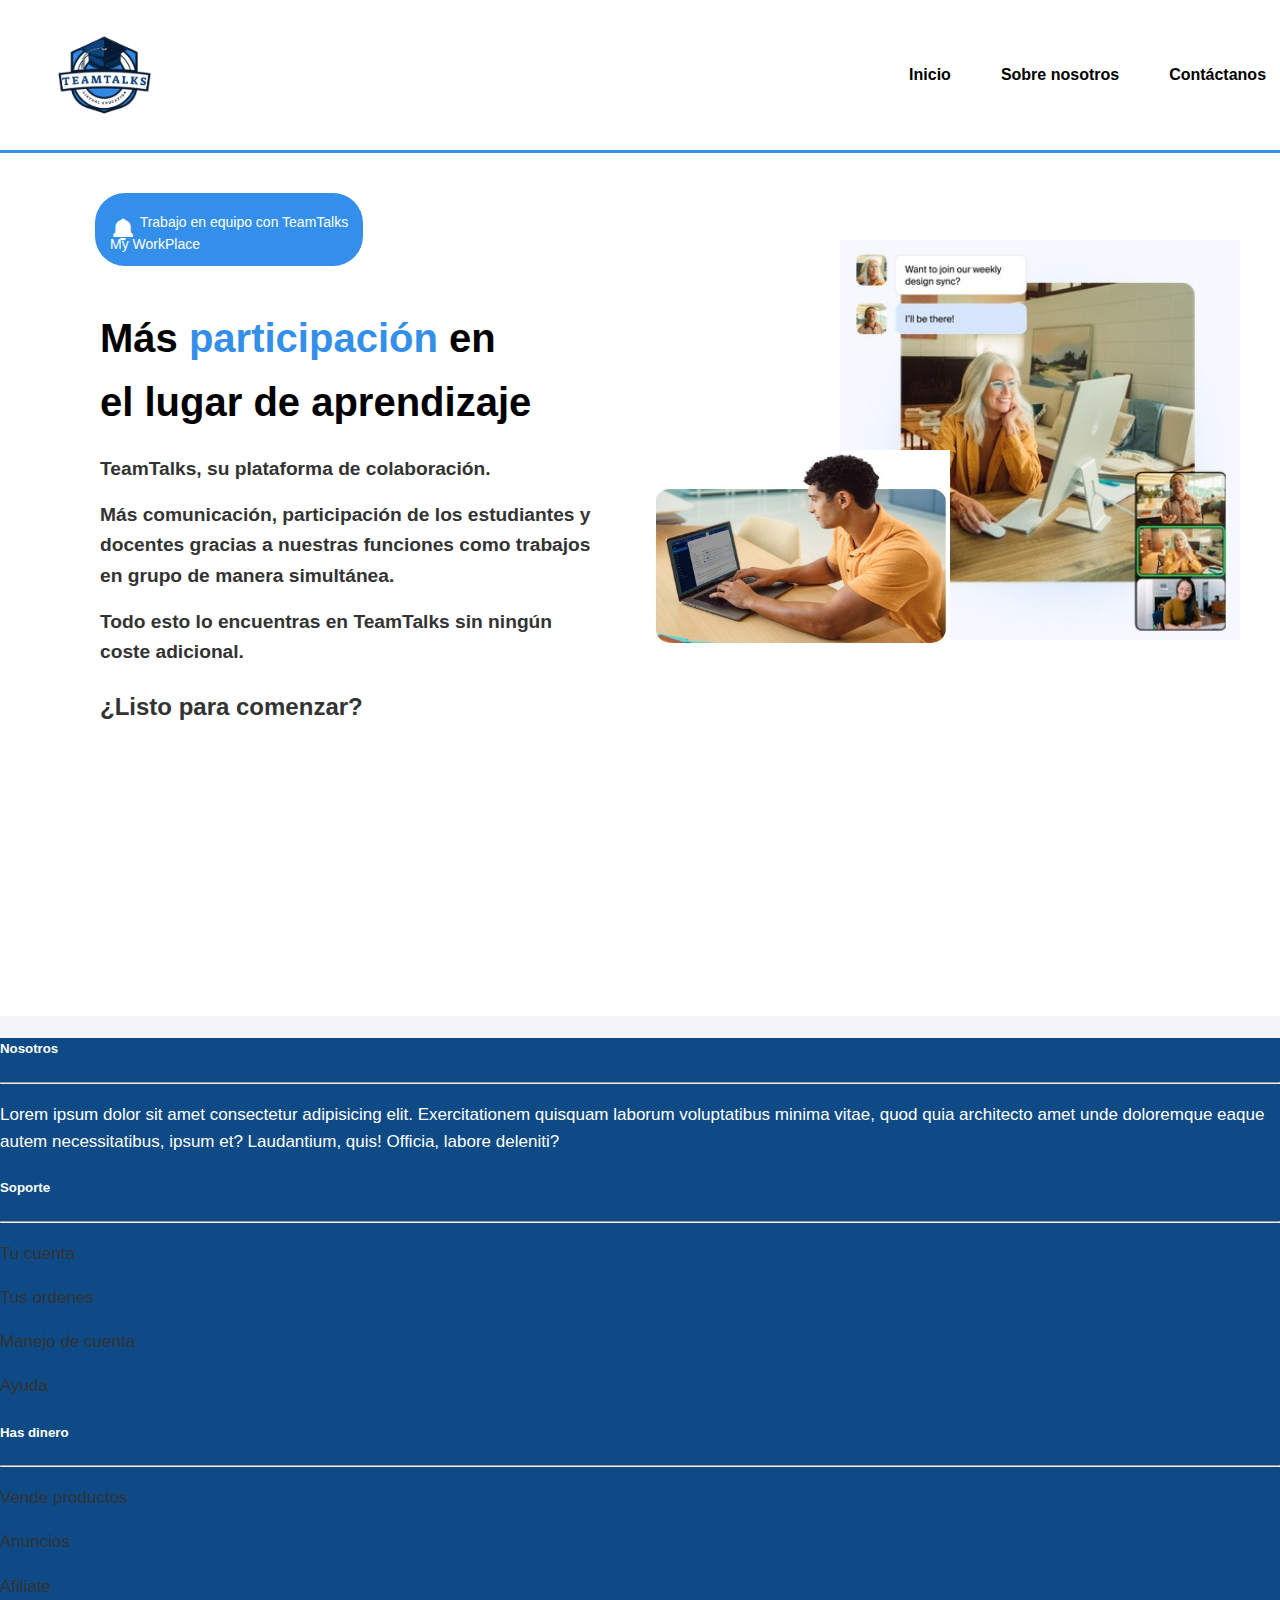
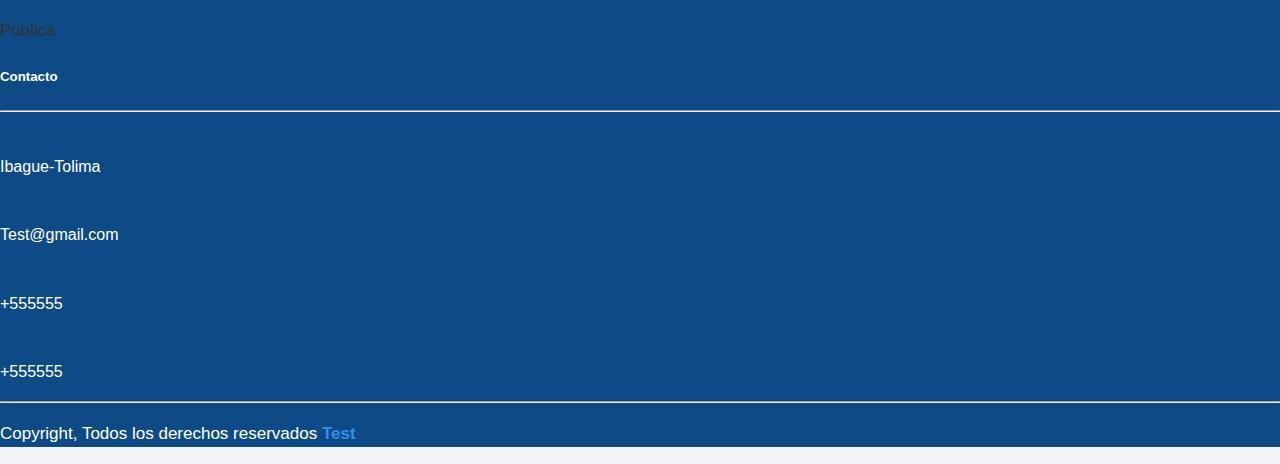
<file: index.html>
<!DOCTYPE html>
<html lang="en">
<head>
    <meta charset="UTF-8">
    <meta name="viewport" content="width=device-width, initial-scale=1.0">
    <title>Inicio</title>
    <link rel="icon" href="../styles/icon2.png">
    <link href="https://cdn.jsdelivr.net/npm/bootstrap@5.3.0-alpha3/dist/css/bootstrap.min.css" rel="stylesheet" integrity="sha384-KK94CHFLLe+nY2dmCWGMq91rCGa5gtU4mk92HdvYe+M/SXH301p5ILy+dN9+nJOZ" crossorigin="anonymous">
    <link href="https://unpkg.com/boxicons@2.1.4/css/boxicons.min.css" rel="stylesheet">
    <link rel="stylesheet" href="https://cdnjs.cloudflare.com/ajax/libs/font-awesome/6.4.0/css/all.min.css" integrity="sha512-iecdLmaskl7CVkqkXNQ/ZH/XLlvWZOJyj7Yy7tcenmpD1ypASozpmT/E0iPtmFIB46ZmdtAc9eNBvH0H/ZpiBw==" crossorigin="anonymous" referrerpolicy="no-referrer" />
    
    <link rel="stylesheet" href="css/style.css">
</head>
<body>
    <header>
        <div class="logo-container">
            <img src="img/logo.png" alt="TeamTalks Logo" class="logo">
            <nav>
                <ul class="nav-links">
                    <li><a class="ind" href="index.html">Inicio</a></li>
                    <li><a href="sobrenosotros.html">Sobre nosotros</a></li>
                    <li><a href="contactanos.html">Contáctanos</a></li>
                </ul>
            </nav>
            <a href="login/login.php"><button class="btn iniciar-sesion">Iniciar sesión</button></a>
        </div>
    </header>

    <main>
        <div class="content">
            <h5><i class='bx bxs-bell'></i>  Trabajo en equipo con TeamTalks <br>ㅤㅤMy WorkPlace</h5>
            <h1>Más <strong>participación</strong> en <br> el lugar de aprendizaje</h1>
            <h4><strong1>TeamTalks</strong1>, su plataforma de colaboración.</h4>
            <h4>Más comunicación, participación de los estudiantes y <br> docentes gracias a nuestras funciones como trabajos <br> en grupo de manera simultánea.</h4>
            <h4>Todo esto lo encuentras en <strong1>TeamTalks</strong1> sin ningún <br> coste adicional.</h4>
            <h2>¿Listo para comenzar?</h2>
        </div>
        <div class="images">
            <img src="img/img2.jpg" alt="Imagen Grande" class="large-image">
            <img src="img/img1.jpg" alt="Imagen Pequeña" class="small-image">
        </div>        
    </main>
    <footer style="background-color: #0E4A86;" class="text-dark pt-5 pb-4">
        <div class="container text-center text-md-start">
            <div class="row text-center text-md-start">
                <div class="col-md-3 col-lg-3 col-xl-3 mx-auto mt-3">
                    <h5 class="mb-4 font-weight-bold text-primary text-white">Nosotros</h5>
                    <hr class="text-white mb-4">
                    <p>
                    <span style="color: white !important;">Lorem ipsum dolor sit amet consectetur adipisicing elit. Exercitationem quisquam laborum voluptatibus minima vitae, quod quia architecto amet unde doloremque eaque autem necessitatibus, ipsum et? Laudantium, quis! Officia, labore deleniti?</span>
                    </p>
                </div>
                <div class="col-md-2 col-lg-2 col-xl-2 mx-auto mt-3">
                    <h5 class="mb-4 font-weight-bold text-primary text-white">Soporte</h5>
                    <hr class="text-white mb-4">
                    <p>
                        <a href="#" class="text-white">Tu cuenta</a>
                    </p>
                    <p>
                        <a href="#" class="text-white">Tus ordenes</a>
                    </p>
                    <p>
                        <a href="#" class="text-white">Manejo de cuenta</a>
                    </p>
                    <p>
                        <a href="#" class="text-white">Ayuda</a>
                    </p>
                </div>
                <div class="col-md-2 col-lg-2 col-xl-2 mx-auto mt-3">
                    <h5 class="mb-4 font-weight-bold text-primary text-white">Has dinero</h5>
                    <hr class="text-white mb-4">
                    <p>
                        <a href="#" class="text-white">Vende productos</a>
                    </p>
                    <p>
                        <a href="#" class="text-white">Anuncios</a>
                    </p>
                    <p>
                        <a href="#" class="text-white">Afiliate</a>
                    </p>
                    <p>
                        <a href="#" class="text-white">Publica</a>
                    </p>
                </div>
                <div class="col-md-2 col-lg-2 col-xl-2 mx-auto mt-3">
                    <h5 class="mb-4 font-weight-bold text-primary text-white">Contacto</h5>
                    <hr class="text-white mb-4">
                    <p>
                        <li class="fas fa-home me-3 text-white"></li>
                        <span style="color: white !important;">Ibague-Tolima</span>
                    </p>
                    <p>
                        <li class="fas fa-envelope me-3 text-white"></li>
                        <span style="color: white !important;">Test@gmail.com</span>
                    </p>
                    <p>
                        <li class="fas fa-phone me-3 text-white"></li>
                        <span style="color: white !important;">+555555</span>
                    </p>
                    <p>
                        <li class="fas fa-print me-3 text-white"></li>
                        <span style="color: white !important;">+555555</span>
                    </p>
                </div>
                <hr class="text-white mb-4">
                <div class="text-center mb-2">
                    <p>
                    <span style="color: white !important;">Copyright, Todos los derechos reservados</span>
                        <a href="#"><strong class="text-primary">Test</strong>
                        </a>
                    </p>
                </div>
                <div class="text-center">
                    <ul class="list-unstyled list-inline">
                        <li class="list-inline-item">
                            <a href="#" class="text-white social-link"><i class="fab fa-facebook"></i></a>
                        </li>
                        <li class="list-inline-item">
                            <a href="#" class="text-white social-link"><i class="fab fa-instagram"></i></a>
                        </li>
                        <li class="list-inline-item">
                            <a href="#" class="text-white social-link"><i class="fab fa-linkedin-in"></i></a>
                        </li>
                    </ul>
                </div>
            </div>
        </div>
    </footer>
</body>
</html>
</file>
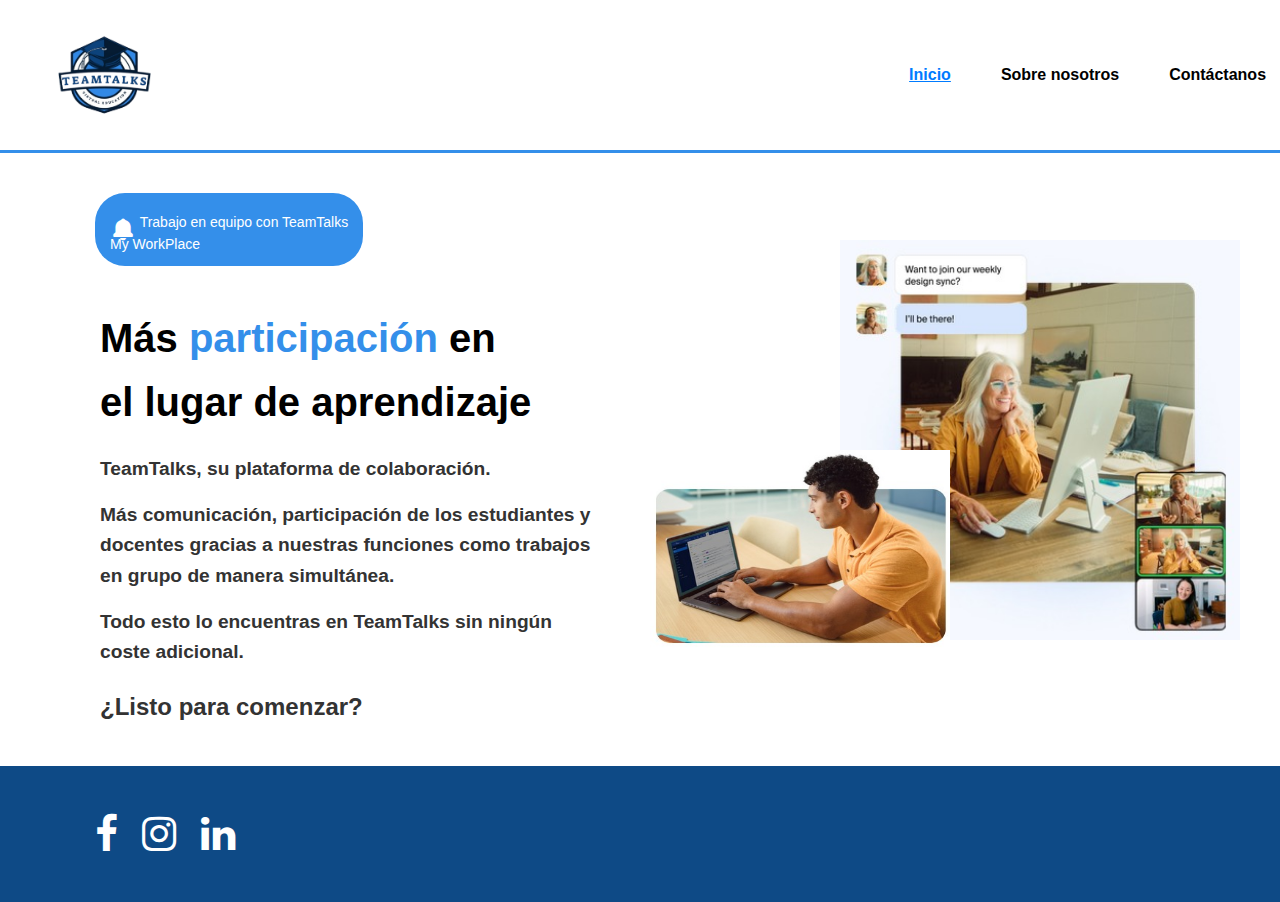
<file: Index/index.html>
<!DOCTYPE html>
<html lang="en">
<head>
    <meta charset="UTF-8">
    <meta name="viewport" content="width=device-width, initial-scale=1.0">
    <title>Inicio</title>
    <link rel="icon" href="../styles/icon2.png">
    <link rel="stylesheet" href="https://maxcdn.bootstrapcdn.com/font-awesome/4.7.0/css/font-awesome.min.css">
    <link href="https://unpkg.com/boxicons@2.1.4/css/boxicons.min.css" rel="stylesheet">
    <link rel="stylesheet" href="css/style.css">
</head>
<body>
    <header>
        <div class="logo-container">
            <img src="img/logo.png" alt="TeamTalks Logo" class="logo">
            <nav>
                <ul class="nav-links">
                    <li><a class="ind" href="index.html">Inicio</a></li>
                    <li><a href="sobrenosotros.html">Sobre nosotros</a></li>
                    <li><a href="contactanos.html">Contáctanos</a></li>
                </ul>
            </nav>
            <a href="../login.php"><button class="btn iniciar-sesion">Iniciar sesión</button></a>
        </div>
    </header>

    <main>
        <div class="content">
            <h5><i class='bx bxs-bell'></i>  Trabajo en equipo con TeamTalks <br>ㅤㅤMy WorkPlace</h5>
            <h1>Más <strong>participación</strong> en <br> el lugar de aprendizaje</h1>
            <h4><strong1>TeamTalks</strong1>, su plataforma de colaboración.</h4>
            <h4>Más comunicación, participación de los estudiantes y <br> docentes gracias a nuestras funciones como trabajos <br> en grupo de manera simultánea.</h4>
            <h4>Todo esto lo encuentras en <strong1>TeamTalks</strong1> sin ningún <br> coste adicional.</h4>
            <h2>¿Listo para comenzar?</h2>
        </div>
        <div class="images">
            <img src="img/img2.jpg" alt="Imagen Grande" class="large-image">
            <img src="img/img1.jpg" alt="Imagen Pequeña" class="small-image">
        </div>        
    </main>
    <footer>
        <div class="footer-content">
            <ul class="social-links">
                <li>
                    <a href="http://facebook.com/fazttech" target="_blank" rel="noopener">
                        <i class="fa fa-facebook"></i>
                    </a>
                </li>
                <li>
                    <a href="http://instagram.com/fazttech" target="_blank" rel="noopener">
                        <i class="fa fa-instagram"></i>
                    </a>
                </li>
                <li>
                    <a href="http://linkedin.com/fazttech" target="_blank" rel="noopener">
                        <i class="fa fa-linkedin"></i>
                    </a>
                </li>
            </ul>
        </div>
    </footer>
</body>
</html>
</file>
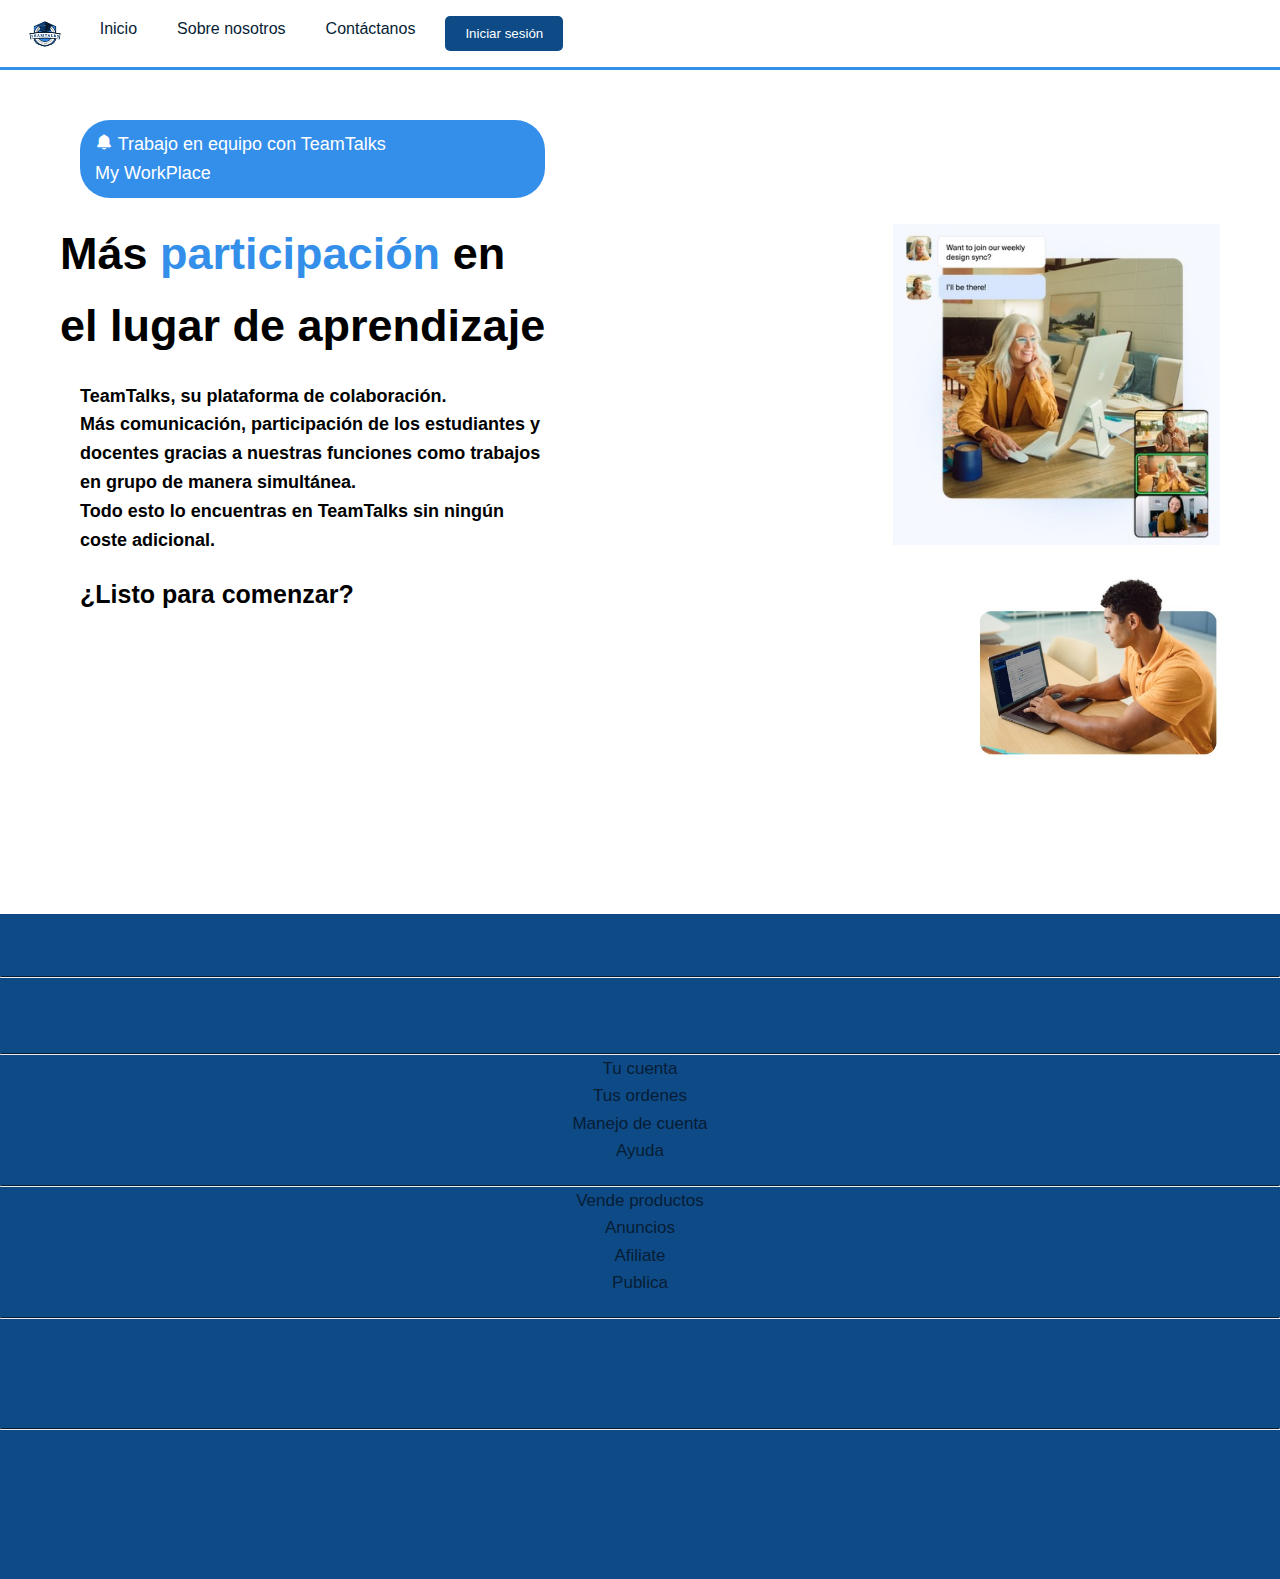
<file: js/index.html>
<!DOCTYPE html>
<html lang="en">

<head>
    <meta charset="UTF-8">
    <meta name="viewport" content="width=device-width, initial-scale=1.0">
    <title>Inicio</title>
    <link rel="icon" href="../styles/icon2.png">
    <link rel="stylesheet" href="https://cdnjs.cloudflare.com/ajax/libs/font-awesome/6.4.0/css/all.min.css" integrity="sha512-iecdLmaskl7CVkqkXNQ/ZH/XLlvWZOJyj7Yy7tcenmpD1ypASozpmT/E0iPtmFIB46ZmdtAc9eNBvH0H/ZpiBw==" crossorigin="anonymous" referrerpolicy="no-referrer"
    />
    <link href="https://cdn.jsdelivr.net/npm/bootstrap@5.3.0-alpha3/dist/css/bootstrap.min.css" rel="stylesheet" integrity="sha384-KK94CHFLLe+nY2dmCWGMq91rCGa5gtU4mk92HdvYe+M/SXH301p5ILy+dN9+nJOZ" crossorigin="anonymous">
    <link rel="stylesheet" href="https://maxcdn.bootstrapcdn.com/font-awesome/4.7.0/css/font-awesome.min.css">
    <link href="https://unpkg.com/boxicons@2.1.4/css/boxicons.min.css" rel="stylesheet">
    <link rel="stylesheet" href="css/style.css">
</head>


<body>
    <header>
        <div class="logo-container">
            <img src="img/logo.png" alt="TeamTalks Logo" class="logo">
            <button id="abrir" class=" abrir-menu ">abrir</button>
            <nav class="nav " id="nav ">
                <button id="cerrar " class="cerrar-menu">cerrar</button>
                <ul class="nav-links ">
                    <li><a href="index.html ">Inicio</a></li>
                    <li><a href="sobrenosotros.html ">Sobre nosotros</a></li>
                    <li><a href="contactanos.html ">Contáctanos</a></li>
                    <a href="login/login.php "><button class="btn iniciar-sesion ">Iniciar sesión</button></a>
                </ul>
            </nav>
            <script src="style.js"></script>
        </div>
    </header>
    <script src="style.js"></script>
    <main>
        <div class="content ">
            <h5><i class='bx bxs-bell'></i> Trabajo en equipo con TeamTalks <br>ㅤㅤMy WorkPlace</h5>
            <h1>Más <strong>participación</strong> en <br> el lugar de aprendizaje</h1>
            <h4>
                <strong1>TeamTalks</strong1>, su plataforma de colaboración.</h4>
            <h4>Más comunicación, participación de los estudiantes y <br> docentes gracias a nuestras funciones como trabajos <br> en grupo de manera simultánea.</h4>
            <h4>Todo esto lo encuentras en
                <strong1>TeamTalks</strong1> sin ningún <br> coste adicional.</h4>
            <h2>¿Listo para comenzar?</h2>
        </div>
        <div class="images ">
            <img src="img/img2.jpg " alt="Imagen Grande " class="large-image ">
            <img src="img/img1.jpg " alt="Imagen Pequeña " class="small-image ">
        </div>
    </main>
    <footer>
        <footer style="background-color: #0E4A86;" class="bg-primary text-white pt-5 pb-4">
            <div class="container text-center text-md-start">
                <div class="row">
                    <div class="col-md-3 col-lg-3 col-xl-3 mx-auto mt-3">
                        <h5 class="mb-4 font-weight-bold">Nosotros</h5>
                        <hr class="mb-4">
                        <p>Lorem ipsum dolor sit amet consectetur adipisicing elit. Exercitationem quisquam laborum voluptatibus minima vitae, quod quia architecto amet unde doloremque eaque autem necessitatibus, ipsum et? Laudantium, quis! Officia, labore
                            deleniti?
                        </p>
                    </div>
                    <div class="col-md-2 col-lg-2 col-xl-2 mx-auto mt-3">
                        <h5 class="mb-4 font-weight-bold">Soporte</h5>
                        <hr class="mb-4">
                        <p><a href="#" class="text-white">Tu cuenta</a></p>
                        <p><a href="#" class="text-white">Tus ordenes</a></p>
                        <p><a href="#" class="text-white">Manejo de cuenta</a></p>
                        <p><a href="#" class="text-white">Ayuda</a></p>
                    </div>
                    <div class="col-md-2 col-lg-2 col-xl-2 mx-auto mt-3">
                        <h5 class="mb-4 font-weight-bold">Has dinero</h5>
                        <hr class="mb-4">
                        <p><a href="#" class="text-white">Vende productos</a></p>
                        <p><a href="#" class="text-white">Anuncios</a></p>
                        <p><a href="#" class="text-white">Afiliate</a></p>
                        <p><a href="#" class="text-white">Publica</a></p>
                    </div>
                    <div class="col-md-3 col-lg-3 col-xl-3 mx-auto mt-3">
                        <h5 class="mb-4 font-weight-bold">Contacto</h5>
                        <hr class="mb-4">
                        <p><i class="fas fa-home me-3"></i> Ibague-Tolima</p>
                        <p><i class="fas fa-envelope me-3"></i> Test@gmail.com</p>
                        <p><i class="fas fa-phone me-3"></i> +555555</p>
                        <p><i class="fas fa-print me-3"></i> +555555</p>
                    </div>
                </div>
                <hr class="mb-4">
                <div class="text-center mb-2">
                    <p>Copyright, Todos los derechos reservados <a href="#" class="text-white"><strong></strong></a></p>
                </div>
                <div class="text-center">
                    <ul class="list-unstyled list-inline">
                        <li class="list-inline-item">
                            <a href="#" class="text-white"><i class="fab fa-facebook"></i></a>
                        </li>
                        <li class="list-inline-item">
                            <a href="#" class="text-white"><i class="fab fa-instagram"></i></a>
                        </li>
                        <li class="list-inline-item">
                            <a href="#" class="text-white"><i class="fab fa-linkedin-in"></i></a>
                        </li>
                    </ul>
                </div>
            </div>
            </style=>
        </footer>
</body>

</html>
</file>
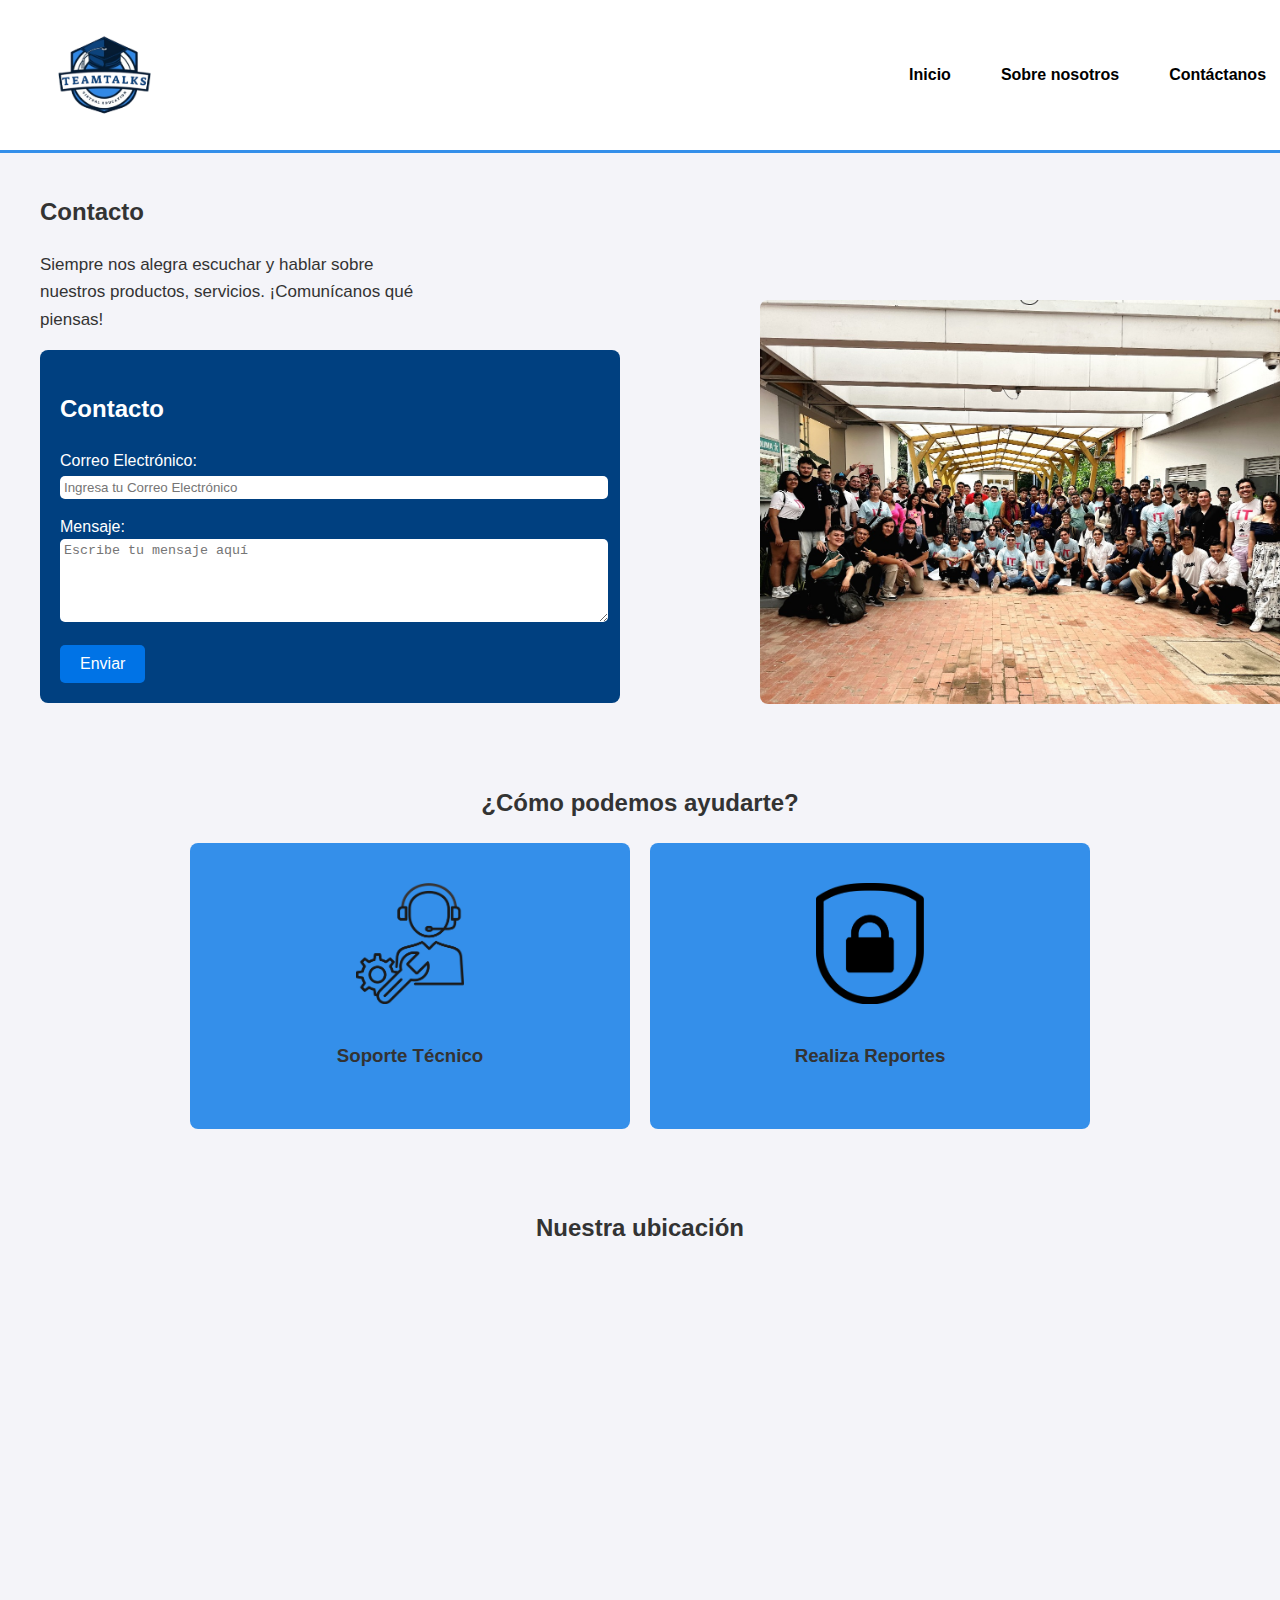
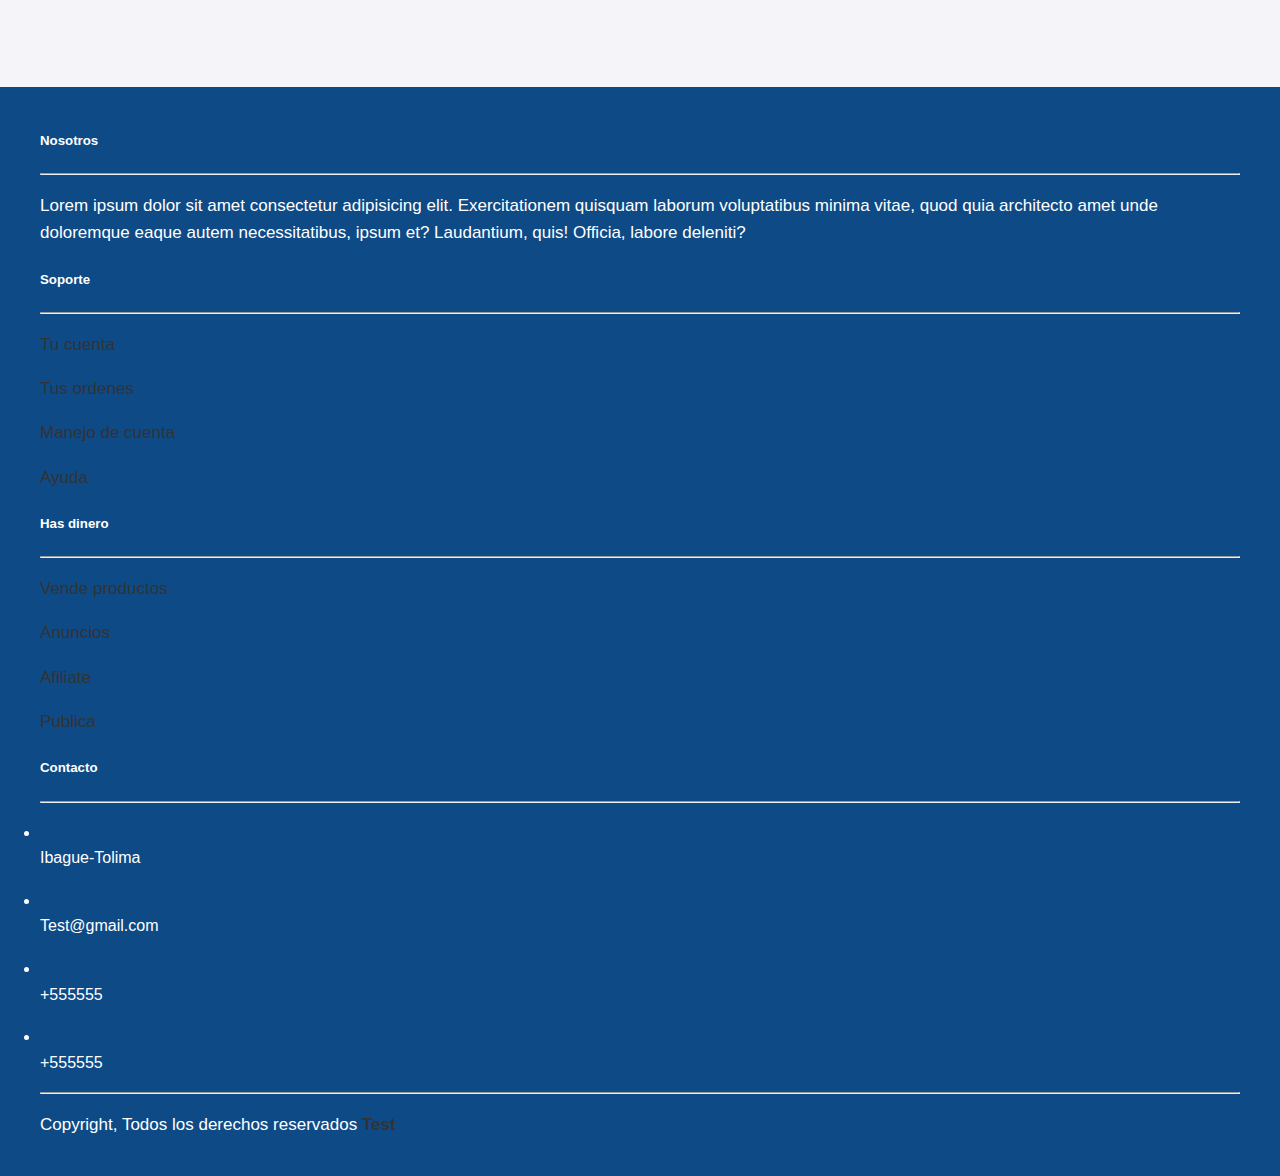
<file: contactanos.html>
<!DOCTYPE html>
<html lang="es">

<head>
    <meta charset="UTF-8">
    <meta name="viewport" content="width=device-width, initial-scale=1.0">
    <title>contactanos</title>
    <link rel="icon" href="../styles/icon2.png">
    <link href="https://cdn.jsdelivr.net/npm/bootstrap@5.3.0-alpha3/dist/css/bootstrap.min.css" rel="stylesheet" integrity="sha384-KK94CHFLLe+nY2dmCWGMq91rCGa5gtU4mk92HdvYe+M/SXH301p5ILy+dN9+nJOZ" crossorigin="anonymous">
    <link href="https://unpkg.com/boxicons@2.1.4/css/boxicons.min.css" rel="stylesheet">
    <link rel="stylesheet" href="https://cdnjs.cloudflare.com/ajax/libs/font-awesome/6.4.0/css/all.min.css" integrity="sha512-iecdLmaskl7CVkqkXNQ/ZH/XLlvWZOJyj7Yy7tcenmpD1ypASozpmT/E0iPtmFIB46ZmdtAc9eNBvH0H/ZpiBw==" crossorigin="anonymous" referrerpolicy="no-referrer" />
    
    <link rel="stylesheet" href="css/estilo2.css">
</head>
<body>
<header>
    <div class="logo-container">
        <img src="img/logo.png" alt="TeamTalks Logo" class="logo">
        <nav>
            <ul class="nav-links">
                <li><a href="index.html">Inicio</a></li>
                <li><a href="sobrenosotros.html">Sobre nosotros</a></li>
                <li><a class="conta" href="contactanos.html">Contáctanos</a></li>
            </ul>
        </nav>
        <a href="login/login.php"><button class="btn iniciar-sesion">Iniciar sesión</button></a>
    </div>
</header>
<div class="container">
    <div class="texto-contacto">
        <h2>Contacto</h2>
        <p>Siempre nos alegra escuchar y hablar sobre<br> nuestros productos, servicios. ¡Comunícanos qué<br> piensas!</p>
    </div>
    <div class="contacto">
        <form>
            <h2>Contacto</h2>

            <label for="correo">Correo Electrónico:</label>
            <input type="email" id="correo" placeholder="Ingresa tu Correo Electrónico">
            <label for="mensaje">Mensaje:</label>
            <textarea id="mensaje" rows="5" placeholder="Escribe tu mensaje aquí"></textarea>
            <button type="submit">Enviar</button>
        </form>
        <img src="img/img3.jpg" alt="Grupo de personas">
    </div>

    <div class="ayuda">
        <h2>¿Cómo podemos ayudarte?</h2>
        <div class="opciones">
            <div class="opcion">
                <img src="img/soporte.webp" alt="Soporte Técnico">
                <h3>Soporte Técnico</h3>
            </div>
            <div class="opcion">
                <img src="img/seg.webp" alt="Realiza Reportes">
                <h3>Realiza Reportes</h3>
            </div>
        </div>
    </div>
</div>
<section class="ubicacion">
    <h2>Nuestra ubicación</h2>
    <div class="mapa">
        <iframe
            src="https://www.google.com/maps/embed?pb=!1m18!1m12!1m3!1d3978.048260414805!2d-75.15232398960484!3d4.402072895553596!2m3!1f0!2f0!3f0!3m2!1i1024!2i768!4f13.1!3m3!1m2!1s0x8e38daac36ef33ef%3A0xc4167c4b60b14a15!2sSENA%20Centro%20de%20Industria%20y%20de%20la%20Construcci%C3%B3n!5e0!3m2!1ses-419!2sco!4v1733783533842!5m2!1ses-419!2sco"
            allowfullscreen=""
            loading="lazy"
            referrerpolicy="no-referrer-when-downgrade"
        ></iframe>
    </div>
</section>
</section>
<footer style="background-color: #0E4A86;" class="text-dark pt-5 pb-4">
    <div class="container text-center text-md-start">
        <div class="row text-center text-md-start">
            <div class="col-md-3 col-lg-3 col-xl-3 mx-auto mt-3">
                <h5 class="mb-4 font-weight-bold text-primary text-white">Nosotros</h5>
                <hr class="text-white mb-4">
                <p>
                <span style="color: white !important;">Lorem ipsum dolor sit amet consectetur adipisicing elit. Exercitationem quisquam laborum voluptatibus minima vitae, quod quia architecto amet unde doloremque eaque autem necessitatibus, ipsum et? Laudantium, quis! Officia, labore deleniti?</span>
                </p>
            </div>
            <div class="col-md-2 col-lg-2 col-xl-2 mx-auto mt-3">
                <h5 class="mb-4 font-weight-bold text-primary text-white">Soporte</h5>
                <hr class="text-white mb-4">
                <p>
                    <a href="#" class="text-white">Tu cuenta</a>
                </p>
                <p>
                    <a href="#" class="text-white">Tus ordenes</a>
                </p>
                <p>
                    <a href="#" class="text-white">Manejo de cuenta</a>
                </p>
                <p>
                    <a href="#" class="text-white">Ayuda</a>
                </p>
            </div>
            <div class="col-md-2 col-lg-2 col-xl-2 mx-auto mt-3">
                <h5 class="mb-4 font-weight-bold text-primary text-white">Has dinero</h5>
                <hr class="text-white mb-4">
                <p>
                    <a href="#" class="text-white">Vende productos</a>
                </p>
                <p>
                    <a href="#" class="text-white">Anuncios</a>
                </p>
                <p>
                    <a href="#" class="text-white">Afiliate</a>
                </p>
                <p>
                    <a href="#" class="text-white">Publica</a>
                </p>
            </div>
            <div class="col-md-2 col-lg-2 col-xl-2 mx-auto mt-3">
                <h5 class="mb-4 font-weight-bold text-primary text-white">Contacto</h5>
                <hr class="text-white mb-4">
                <p>
                    <li class="fas fa-home me-3 text-white"></li>
                    <span style="color: white !important;">Ibague-Tolima</span>
                </p>
                <p>
                    <li class="fas fa-envelope me-3 text-white"></li>
                    <span style="color: white !important;">Test@gmail.com</span>
                </p>
                <p>
                    <li class="fas fa-phone me-3 text-white"></li>
                    <span style="color: white !important;">+555555</span>
                </p>
                <p>
                    <li class="fas fa-print me-3 text-white"></li>
                    <span style="color: white !important;">+555555</span>
                </p>
            </div>
            <hr class="text-white mb-4">
            <div class="text-center mb-2">
                <p>
                <span style="color: white !important;">Copyright, Todos los derechos reservados</span>
                    <a href="#"><strong class="text-primary">Test</strong>
                    </a>
                </p>
            </div>
            <div class="text-center">
                <ul class="list-unstyled list-inline">
                    <li class="list-inline-item">
                        <a href="#" class="text-white social-link"><i class="fab fa-facebook"></i></a>
                    </li>
                    <li class="list-inline-item">
                        <a href="#" class="text-white social-link"><i class="fab fa-instagram"></i></a>
                    </li>
                    <li class="list-inline-item">
                        <a href="#" class="text-white social-link"><i class="fab fa-linkedin-in"></i></a>
                    </li>
                </ul>
            </div>
        </div>
    </div>
</footer>
</body>
</html>
</file>
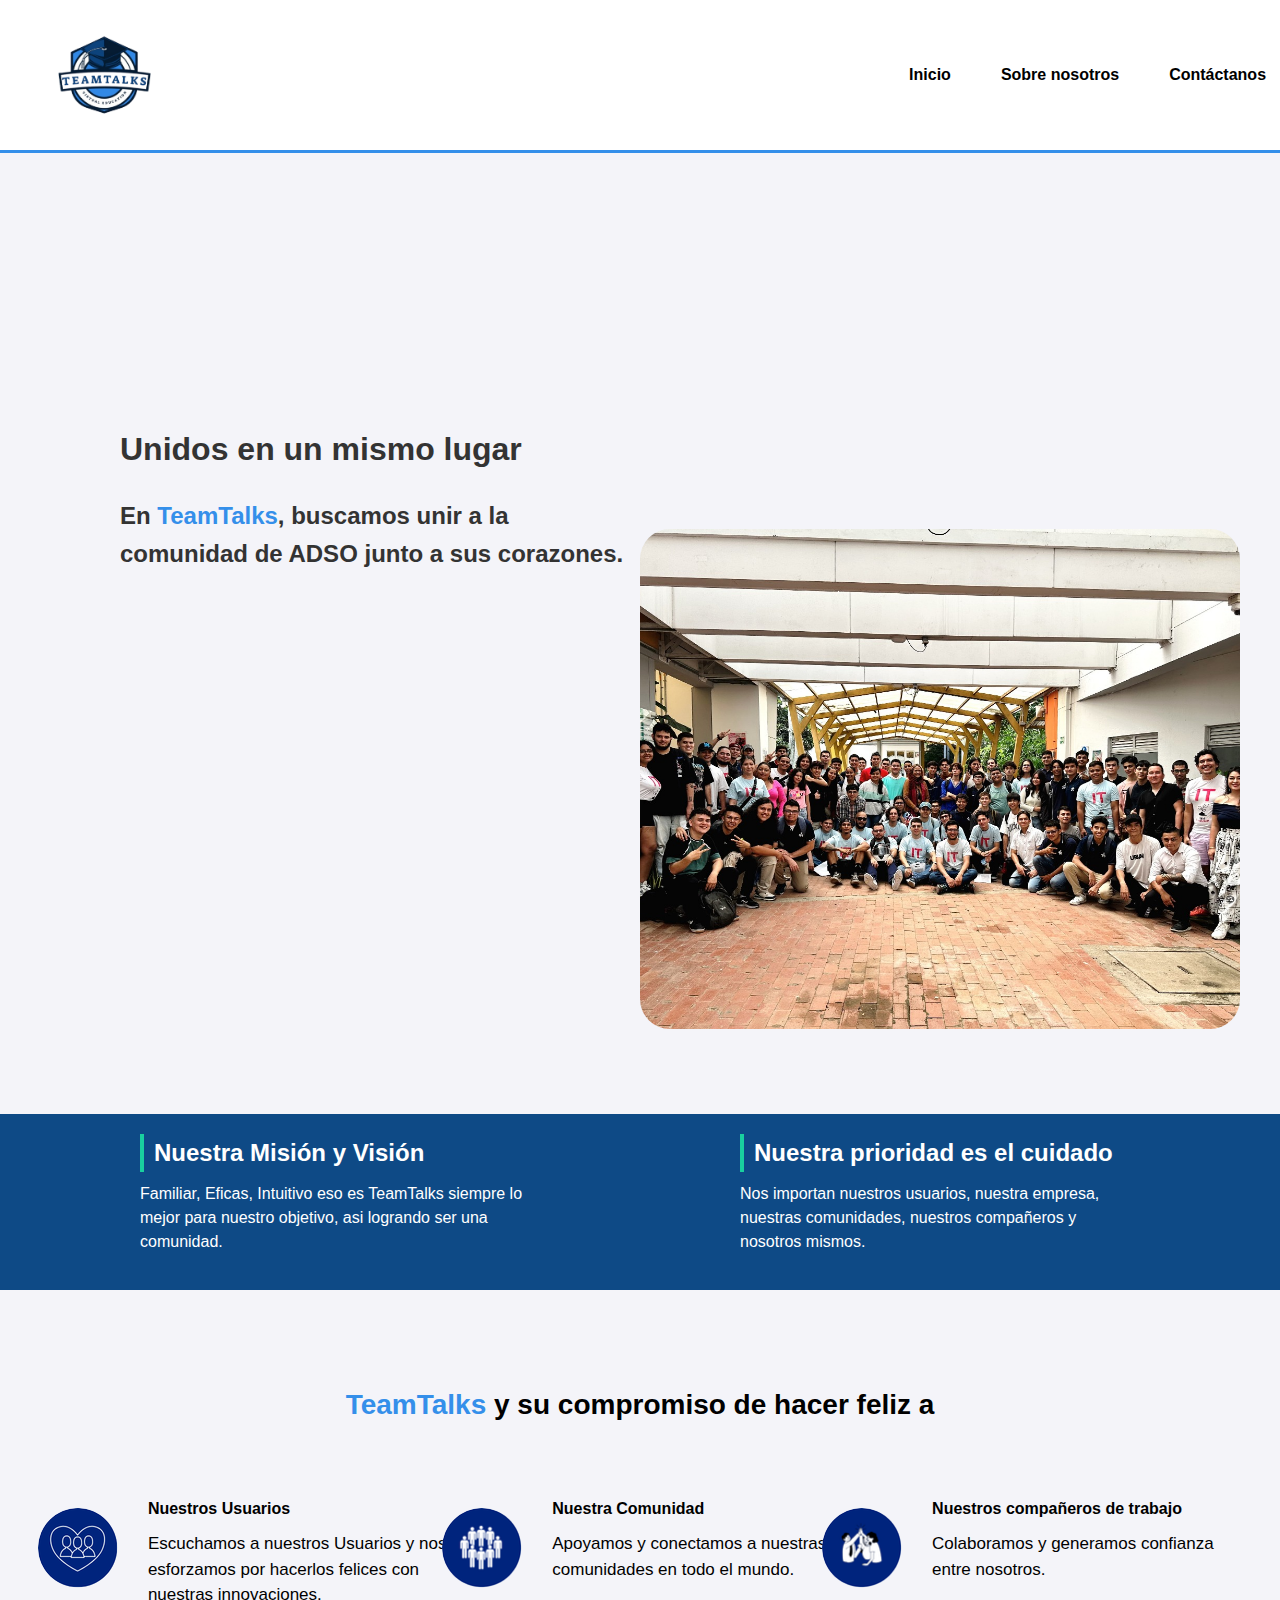
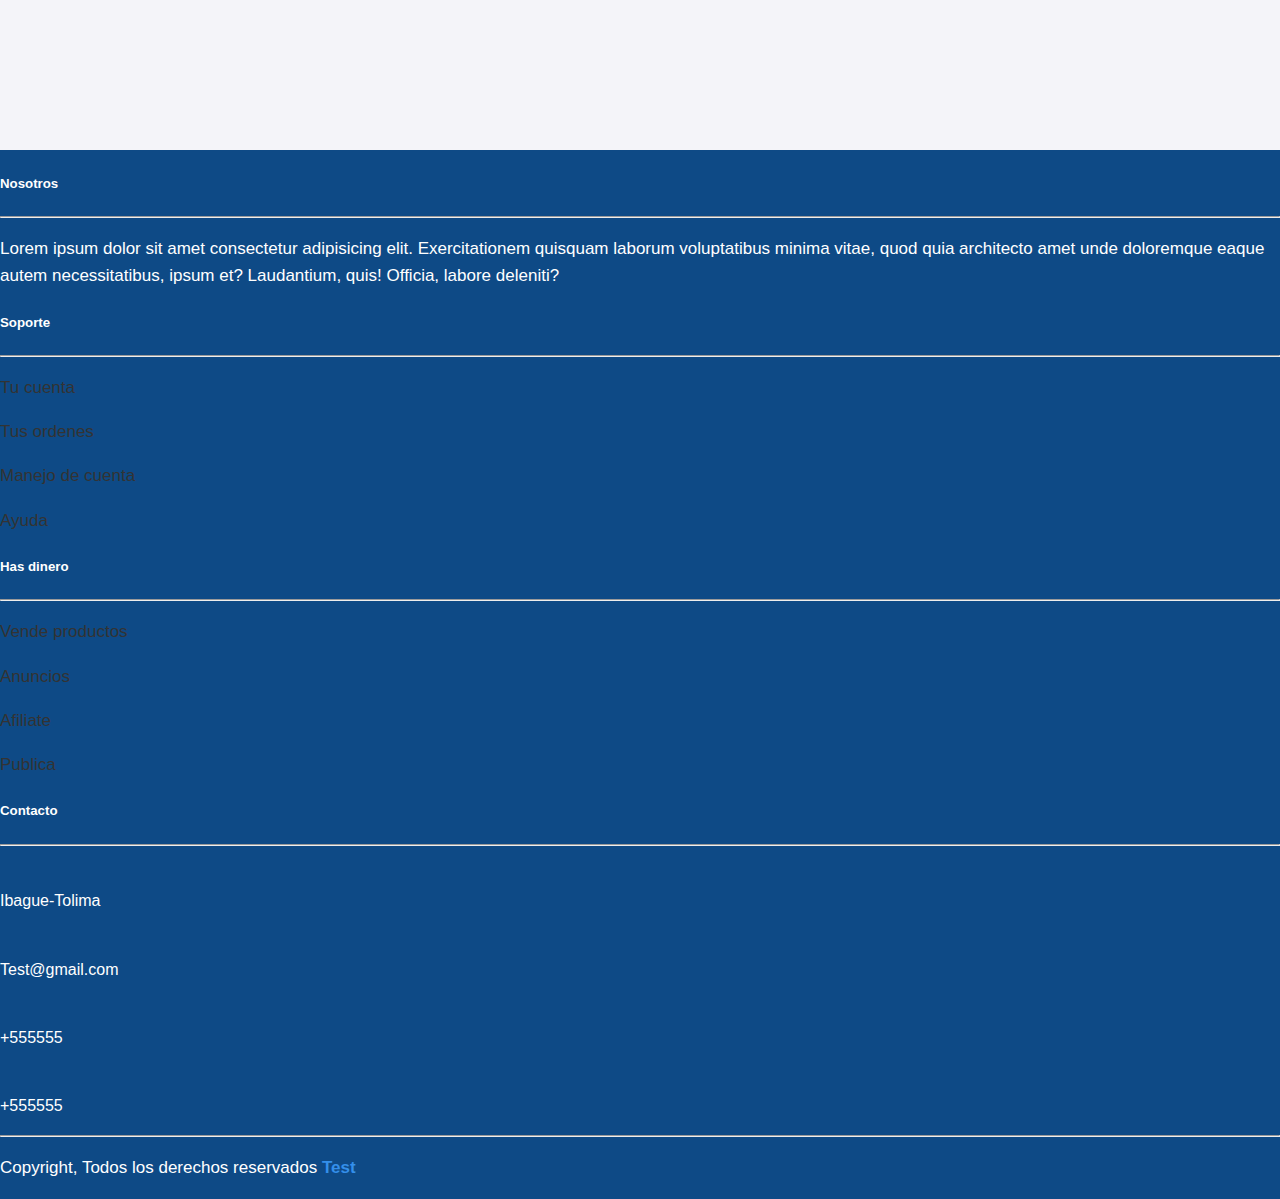
<file: sobrenosotros.html>
<!DOCTYPE html>
<html lang="en">
<head>
    <meta charset="UTF-8">
    <meta name="viewport" content="width=device-width, initial-scale=1.0">
    <title>Sobre Nosotros</title>
    <link rel="icon" href="../styles/icon2.png">
    <link href="https://cdn.jsdelivr.net/npm/bootstrap@5.3.0-alpha3/dist/css/bootstrap.min.css" rel="stylesheet" integrity="sha384-KK94CHFLLe+nY2dmCWGMq91rCGa5gtU4mk92HdvYe+M/SXH301p5ILy+dN9+nJOZ" crossorigin="anonymous">
    <link href="https://unpkg.com/boxicons@2.1.4/css/boxicons.min.css" rel="stylesheet">
    <link rel="stylesheet" href="https://cdnjs.cloudflare.com/ajax/libs/font-awesome/6.4.0/css/all.min.css" integrity="sha512-iecdLmaskl7CVkqkXNQ/ZH/XLlvWZOJyj7Yy7tcenmpD1ypASozpmT/E0iPtmFIB46ZmdtAc9eNBvH0H/ZpiBw==" crossorigin="anonymous" referrerpolicy="no-referrer" />
    
    <link rel="stylesheet" href="css/styles.css">
</head>
<body>
    <header>
        <div class="logo-container">
            <img src="img/logo.png" alt="TeamTalks Logo" class="logo">
            <nav>
                <ul class="nav-links">
                    <li><a href="index.html">Inicio</a></li>
                    <li><a class="sobre" href="sobrenosotros.html">Sobre nosotros</a></li>
                    <li><a href="contactanos.html">Contáctanos</a></li>
                </ul>
            </nav>
            <a href="login/login.php"><button class="btn iniciar-sesion">Iniciar sesión</button></a>
        </div>
    </header>
    <main>
        <div class="content">
            <h1>Unidos en un mismo lugar</h1>
            <h2>En <strong>TeamTalks</strong>, buscamos unir a la<br>comunidad de ADSO junto a sus corazones.</h2>
        </div>
        <div class="images">
            <img src="img/img3.jpg" alt="Imagen Grande" class="large-image">
        </div>   
        <div class="franja">
            <div class="contenedor">
                <div class="tarjeta">
                    <h2>Nuestra Misión y Visión</h2>
                    <p>Familiar, Eficas, Intuitivo  eso es TeamTalks  siempre lo mejor para nuestro objetivo, asi logrando ser una comunidad.</p>
                </div>
                <div class="tarjeta">
                    <h2>Nuestra prioridad es el cuidado</h2>
                    <p>Nos importan nuestros usuarios, nuestra empresa, nuestras comunidades, nuestros compañeros y nosotros mismos.</p>
                </div>
            </div>
        </div>
        <div class="content2">
            <h2><strong>TeamTalks</strong> y su compromiso de hacer feliz a </h2>
            <div class="items-container">
                <div class="item">
                    <img src="img/img5.png" alt="Usuarios Icono">
                    <h3>Nuestros Usuarios</h3>
                    <h4>Escuchamos a nuestros Usuarios y nos<br> esforzamos por hacerlos felices con<br> nuestras innovaciones.</h4>
                </div>
                <div class="item">
                    <img src="img/img6.png" alt="Comunidad Icono">
                    <h3>Nuestra Comunidad</h3>
                    <h4>Apoyamos y conectamos a nuestras<br> comunidades en todo el mundo.</h4>
                </div>
                <div class="item">
                    <img src="img/img7.png" alt="Compañeros Icono">
                    <h3>Nuestros compañeros de trabajo</h3>
                    <h4>Colaboramos y generamos confianza entre nosotros.</h4>
                </div>
            </div>
        </div>        
    </main>
    <footer style="background-color: #0E4A86;" class="text-dark pt-5 pb-4">
        <div class="container text-center text-md-start">
            <div class="row text-center text-md-start">
                <div class="col-md-3 col-lg-3 col-xl-3 mx-auto mt-3">
                    <h5 class="mb-4 font-weight-bold text-primary text-white">Nosotros</h5>
                    <hr class="text-white mb-4">
                    <p>
                    <span style="color: white !important;">Lorem ipsum dolor sit amet consectetur adipisicing elit. Exercitationem quisquam laborum voluptatibus minima vitae, quod quia architecto amet unde doloremque eaque autem necessitatibus, ipsum et? Laudantium, quis! Officia, labore deleniti?</span>
                    </p>
                </div>
                <div class="col-md-2 col-lg-2 col-xl-2 mx-auto mt-3">
                    <h5 class="mb-4 font-weight-bold text-primary text-white">Soporte</h5>
                    <hr class="text-white mb-4">
                    <p>
                        <a href="#" class="text-white">Tu cuenta</a>
                    </p>
                    <p>
                        <a href="#" class="text-white">Tus ordenes</a>
                    </p>
                    <p>
                        <a href="#" class="text-white">Manejo de cuenta</a>
                    </p>
                    <p>
                        <a href="#" class="text-white">Ayuda</a>
                    </p>
                </div>
                <div class="col-md-2 col-lg-2 col-xl-2 mx-auto mt-3">
                    <h5 class="mb-4 font-weight-bold text-primary text-white">Has dinero</h5>
                    <hr class="text-white mb-4">
                    <p>
                        <a href="#" class="text-white">Vende productos</a>
                    </p>
                    <p>
                        <a href="#" class="text-white">Anuncios</a>
                    </p>
                    <p>
                        <a href="#" class="text-white">Afiliate</a>
                    </p>
                    <p>
                        <a href="#" class="text-white">Publica</a>
                    </p>
                </div>
                <div class="col-md-2 col-lg-2 col-xl-2 mx-auto mt-3">
                    <h5 class="mb-4 font-weight-bold text-primary text-white">Contacto</h5>
                    <hr class="text-white mb-4">
                    <p>
                        <li class="fas fa-home me-3 text-white"></li>
                        <span style="color: white !important;">Ibague-Tolima</span>
                    </p>
                    <p>
                        <li class="fas fa-envelope me-3 text-white"></li>
                        <span style="color: white !important;">Test@gmail.com</span>
                    </p>
                    <p>
                        <li class="fas fa-phone me-3 text-white"></li>
                        <span style="color: white !important;">+555555</span>
                    </p>
                    <p>
                        <li class="fas fa-print me-3 text-white"></li>
                        <span style="color: white !important;">+555555</span>
                    </p>
                </div>
                <hr class="text-white mb-4">
                <div class="text-center mb-2">
                    <p>
                    <span style="color: white !important;">Copyright, Todos los derechos reservados</span>
                        <a href="#"><strong class="text-primary">Test</strong>
                        </a>
                    </p>
                </div>
                <div class="text-center">
                    <ul class="list-unstyled list-inline">
                        <li class="list-inline-item">
                            <a href="#" class="text-white social-link"><i class="fab fa-facebook"></i></a>
                        </li>
                        <li class="list-inline-item">
                            <a href="#" class="text-white social-link"><i class="fab fa-instagram"></i></a>
                        </li>
                        <li class="list-inline-item">
                            <a href="#" class="text-white social-link"><i class="fab fa-linkedin-in"></i></a>
                        </li>
                    </ul>
                </div>
            </div>
        </div>
    </footer>
</body>
</html>
</file>
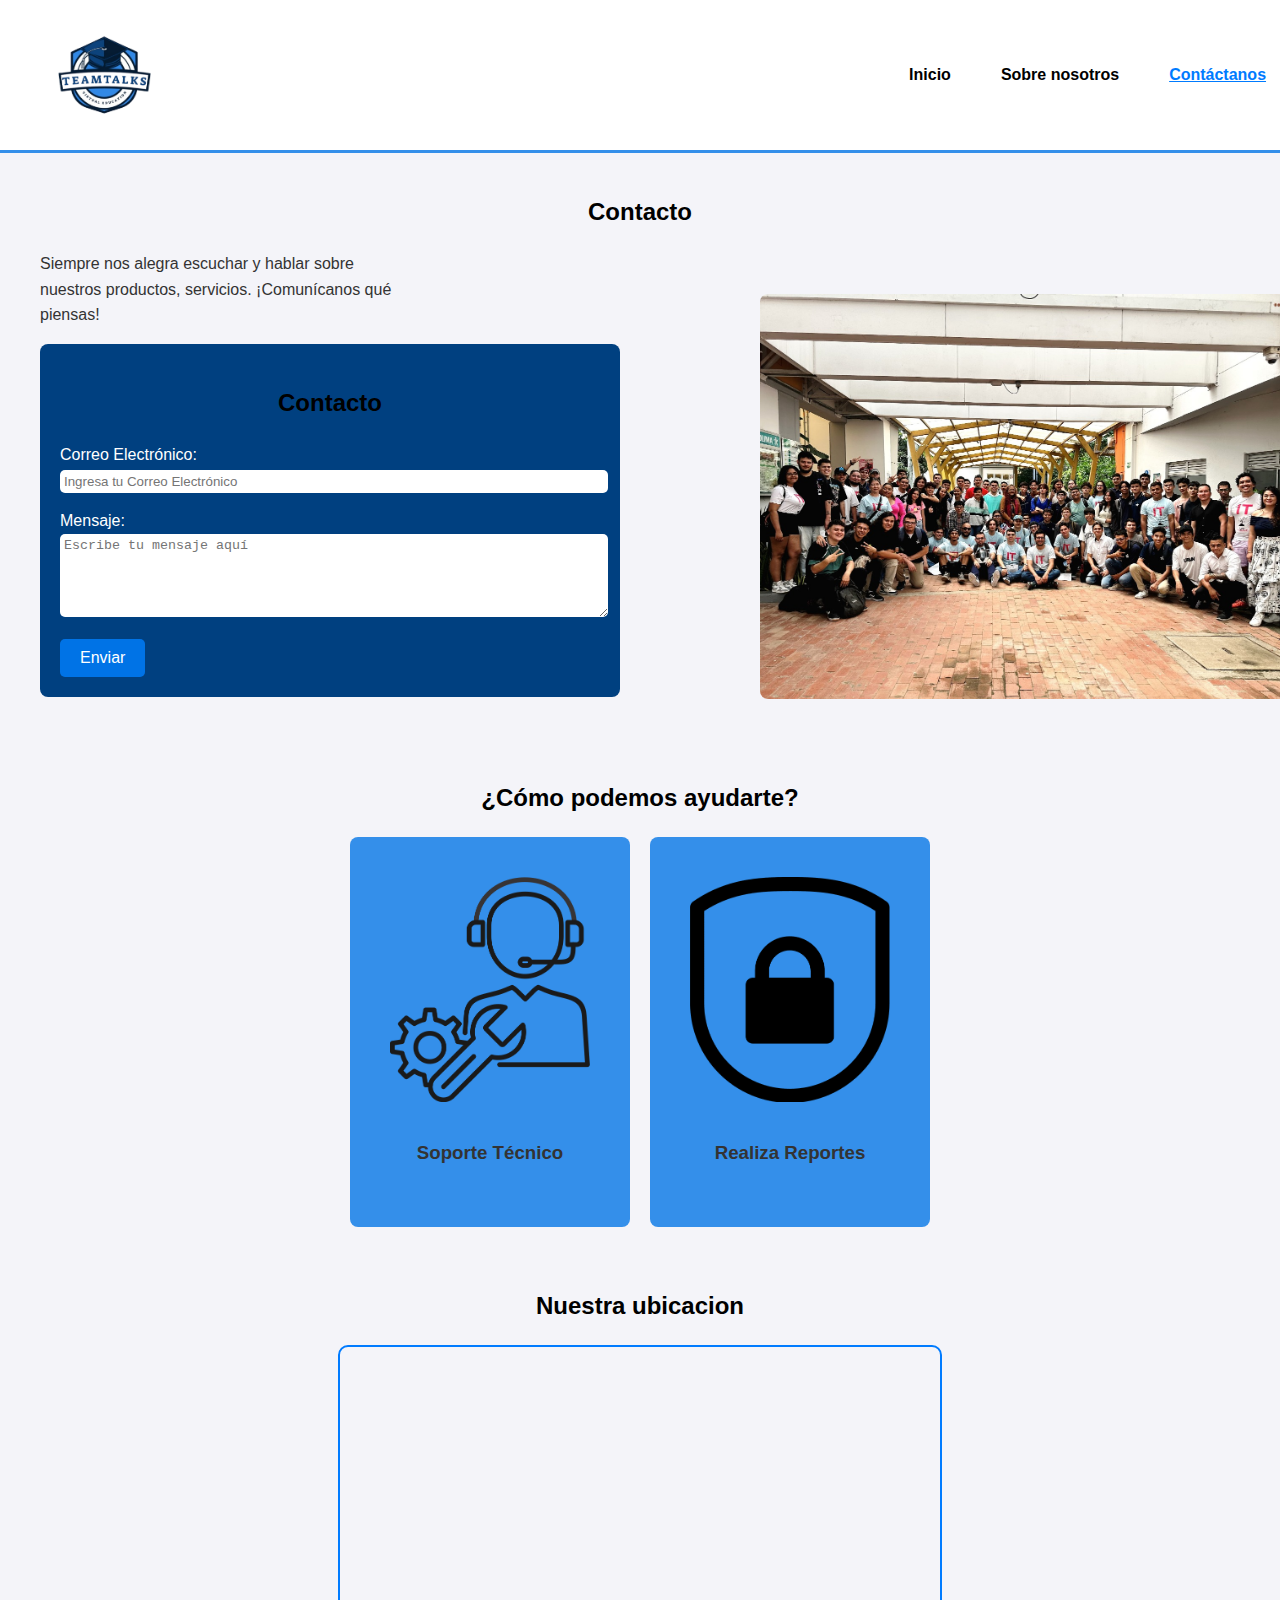
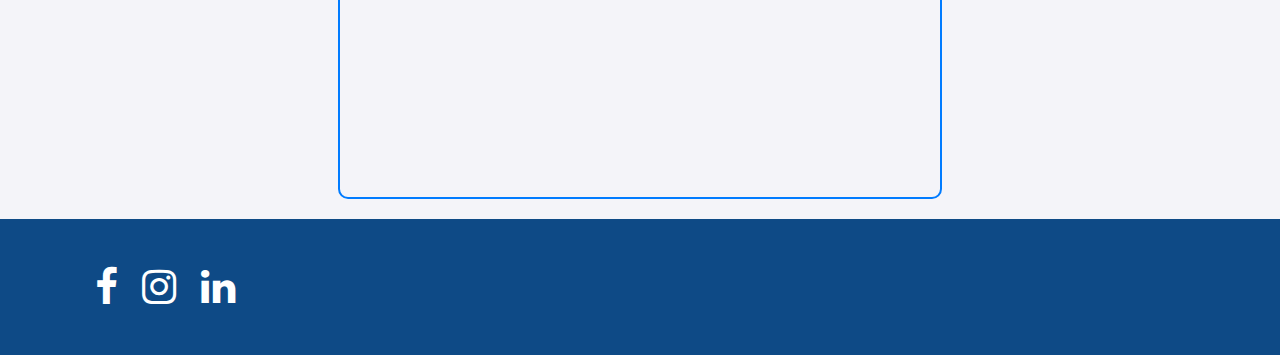
<file: Index/contactanos.html>
<!DOCTYPE html>
<html lang="es">

<head>
    <meta charset="UTF-8">
    <meta name="viewport" content="width=device-width, initial-scale=1.0">
    <title>contactanos</title>
    <link rel="icon" href="../styles/icon2.png">
    <link rel="stylesheet" href="https://maxcdn.bootstrapcdn.com/font-awesome/4.7.0/css/font-awesome.min.css">
    <link href="https://unpkg.com/boxicons@2.1.4/css/boxicons.min.css" rel="stylesheet">
    <link rel="stylesheet" href="css/estilo2.css">
</head>
<body>
<header>
    <div class="logo-container">
        <img src="img/logo.png" alt="TeamTalks Logo" class="logo">
        <nav>
            <ul class="nav-links">
                <li><a href="index.html">Inicio</a></li>
                <li><a href="sobrenosotros.html">Sobre nosotros</a></li>
                <li><a class="conta" href="contactanos.html">Contáctanos</a></li>
            </ul>
        </nav>
        <a href="../login.php"><button class="btn iniciar-sesion">Iniciar sesión</button></a>
    </div>
</header>
<div class="container">
    <div class="texto-contacto">
        <h2>Contacto</h2>
        <p>Siempre nos alegra escuchar y hablar sobre<br> nuestros productos, servicios. ¡Comunícanos qué<br> piensas!</p>
    </div>
    <div class="contacto">
        <form>
            <h2>Contacto</h2>

            <label for="correo">Correo Electrónico:</label>
            <input type="email" id="correo" placeholder="Ingresa tu Correo Electrónico">
            <label for="mensaje">Mensaje:</label>
            <textarea id="mensaje" rows="5" placeholder="Escribe tu mensaje aquí"></textarea>
            <button type="submit">Enviar</button>
        </form>
        <img src="img/img3.jpg" alt="Grupo de personas">
    </div>

    <div class="ayuda">
        <h2>¿Cómo podemos ayudarte?</h2>
        <div class="opciones">
            <div class="opcion">
                <img src="img/soporte.webp" alt="Soporte Técnico">
                <h3>Soporte Técnico</h3>
            </div>
            <div class="opcion">
                <img src="img/seg.webp" alt="Realiza Reportes">
                <h3>Realiza Reportes</h3>
            </div>
        </div>
    </div>
</div>
<section>
<h2>Nuestra ubicacion</h2>
<div class="mapa">
<iframe
src="https://www.google.com/maps/embed?pb=!1m18!1m12!1m3!1d3978.048260414805!2d-75.15232398960484!3d4.402072895553596!2m3!1f0!2f0!3f0!3m2!1i1024!2i768!4f13.1!3m3!1m2!1s0x8e38daac36ef33ef%3A0xc4167c4b60b14a15!2sSENA%20Centro%20de%20Industria%20y%20de%20la%20Construcci%C3%B3n!5e0!3m2!1ses-419!2sco!4v1733783533842!5m2!1ses-419!2sco"
width="600"
height="450"
style="border:0;"
></iframe>
</div>
</section>
<footer>
    <div class="footer-content">
        <ul class="social-links">
            <li>
                <a href="http://facebook.com/fazttech" target="_blank" rel="noopener">
                    <i class="fa fa-facebook"></i>
                </a>
            </li>
            <li>
                <a href="http://instagram.com/fazttech" target="_blank" rel="noopener">
                    <i class="fa fa-instagram"></i>
                </a>
            </li>
            <li>
                <a href="http://linkedin.com/fazttech" target="_blank" rel="noopener">
                    <i class="fa fa-linkedin"></i>
                </a>
            </li>
        </ul>
    </div>
</footer>
</body>
</html>
</file>
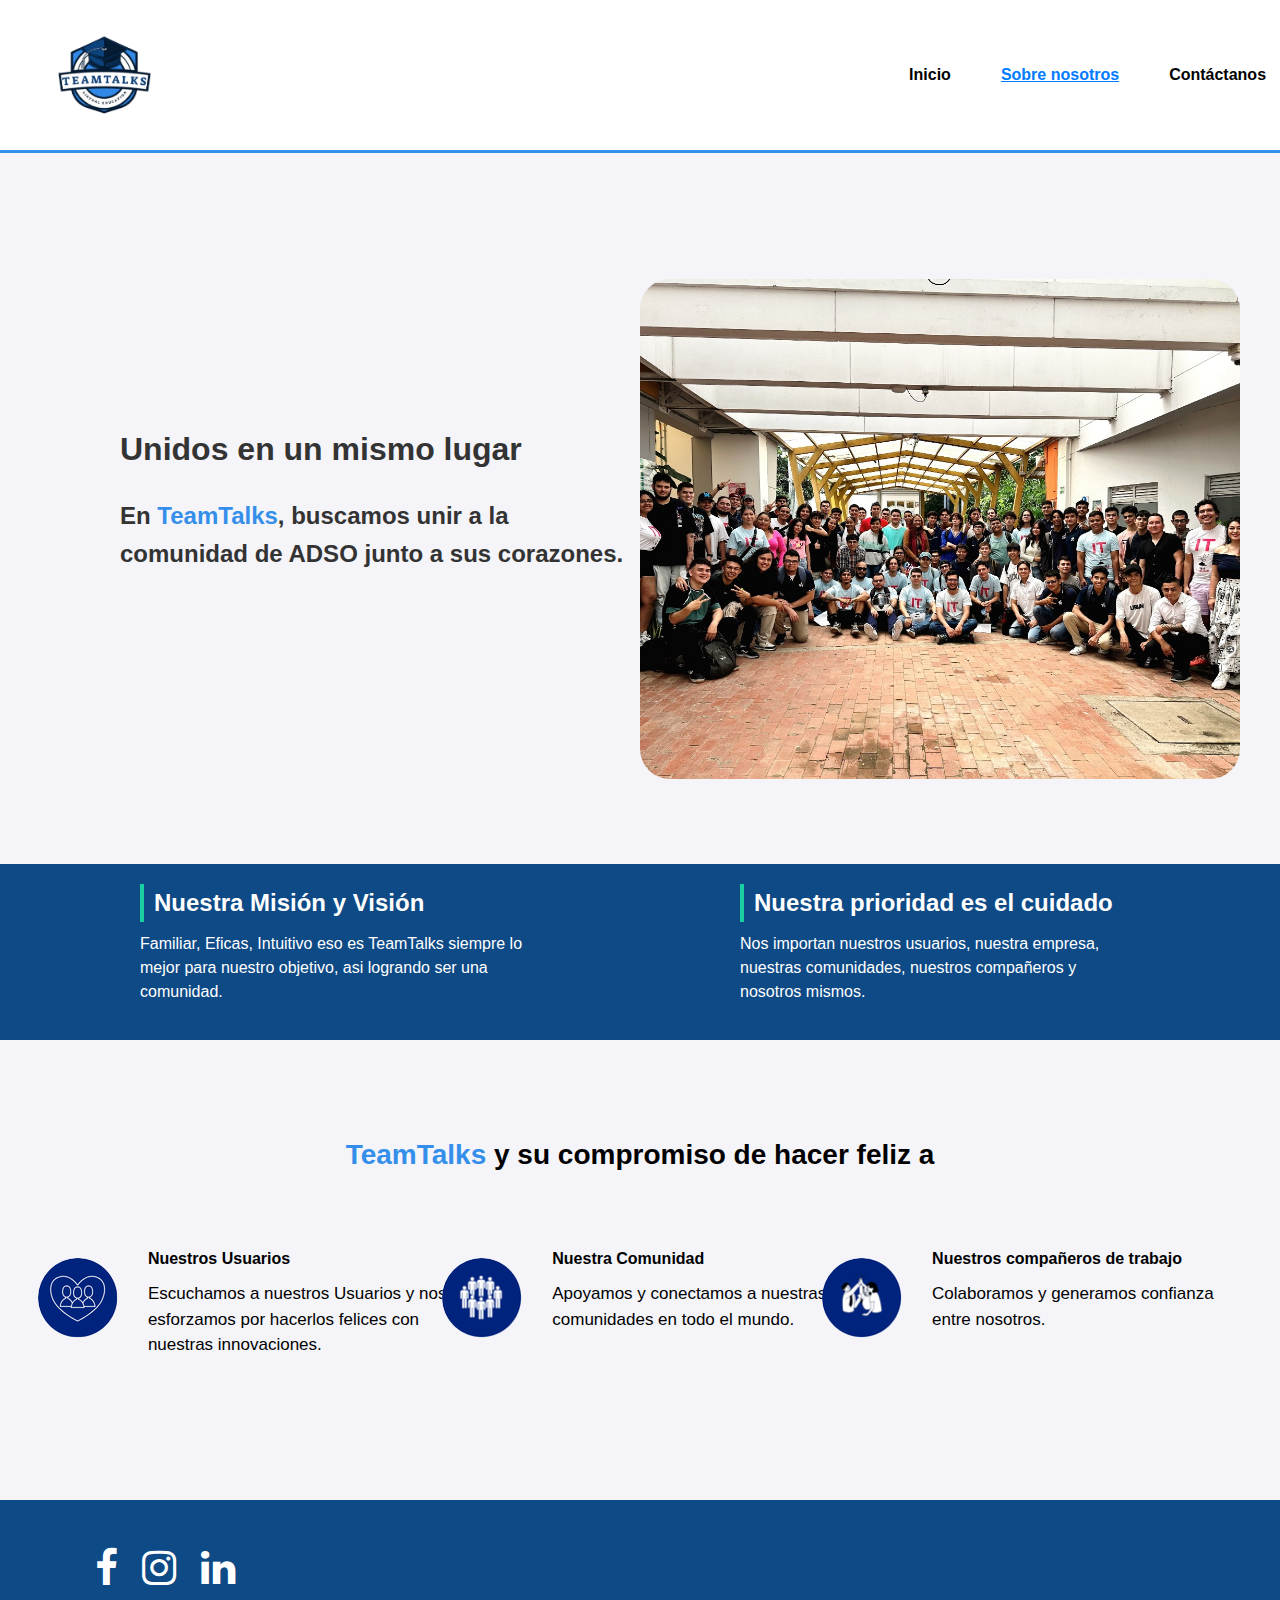
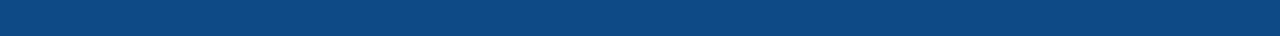
<file: Index/sobrenosotros.html>
<!DOCTYPE html>
<html lang="en">
<head>
    <meta charset="UTF-8">
    <meta name="viewport" content="width=device-width, initial-scale=1.0">
    <title>Sobre Nosotros</title>
    <link rel="icon" href="../styles/icon2.png">
    <link rel="stylesheet" href="https://maxcdn.bootstrapcdn.com/font-awesome/4.7.0/css/font-awesome.min.css">
    <link href="https://unpkg.com/boxicons@2.1.4/css/boxicons.min.css" rel="stylesheet">
    <link rel="stylesheet" href="css/styles.css">
</head>
<body>
    <header>
        <div class="logo-container">
            <img src="img/logo.png" alt="TeamTalks Logo" class="logo">
            <nav>
                <ul class="nav-links">
                    <li><a href="index.html">Inicio</a></li>
                    <li><a class="sobre" href="sobrenosotros.html">Sobre nosotros</a></li>
                    <li><a href="contactanos.html">Contáctanos</a></li>
                </ul>
            </nav>
            <a href="../login.php"><button class="btn iniciar-sesion">Iniciar sesión</button></a>
        </div>
    </header>
    <main>
        <div class="content">
            <h1>Unidos en un mismo lugar</h1>
            <h2>En <strong>TeamTalks</strong>, buscamos unir a la<br>comunidad de ADSO junto a sus corazones.</h2>
        </div>
        <div class="images">
            <img src="img/img3.jpg" alt="Imagen Grande" class="large-image">
        </div>   
        <div class="franja">
            <div class="contenedor">
                <div class="tarjeta">
                    <h2>Nuestra Misión y Visión</h2>
                    <p>Familiar, Eficas, Intuitivo  eso es TeamTalks  siempre lo mejor para nuestro objetivo, asi logrando ser una comunidad.</p>
                </div>
                <div class="tarjeta">
                    <h2>Nuestra prioridad es el cuidado</h2>
                    <p>Nos importan nuestros usuarios, nuestra empresa, nuestras comunidades, nuestros compañeros y nosotros mismos.</p>
                </div>
            </div>
        </div>
        <div class="content2">
            <h2><strong>TeamTalks</strong> y su compromiso de hacer feliz a </h2>
            <div class="items-container">
                <div class="item">
                    <img src="img/img5.png" alt="Usuarios Icono">
                    <h3>Nuestros Usuarios</h3>
                    <h4>Escuchamos a nuestros Usuarios y nos<br> esforzamos por hacerlos felices con<br> nuestras innovaciones.</h4>
                </div>
                <div class="item">
                    <img src="img/img6.png" alt="Comunidad Icono">
                    <h3>Nuestra Comunidad</h3>
                    <h4>Apoyamos y conectamos a nuestras<br> comunidades en todo el mundo.</h4>
                </div>
                <div class="item">
                    <img src="img/img7.png" alt="Compañeros Icono">
                    <h3>Nuestros compañeros de trabajo</h3>
                    <h4>Colaboramos y generamos confianza entre nosotros.</h4>
                </div>
            </div>
        </div>        
    </main>
    <footer>
        <div class="footer-content">
            <ul class="social-links">
                <li>
                    <a href="http://facebook.com/fazttech" target="_blank" rel="noopener">
                        <i class="fa fa-facebook"></i>
                    </a>
                </li>
                <li>
                    <a href="http://instagram.com/fazttech" target="_blank" rel="noopener">
                        <i class="fa fa-instagram"></i>
                    </a>
                </li>
                <li>
                    <a href="http://linkedin.com/fazttech" target="_blank" rel="noopener">
                        <i class="fa fa-linkedin"></i>
                    </a>
                </li>
            </ul>
        </div>
    </footer>
</body>
</html>
</file>
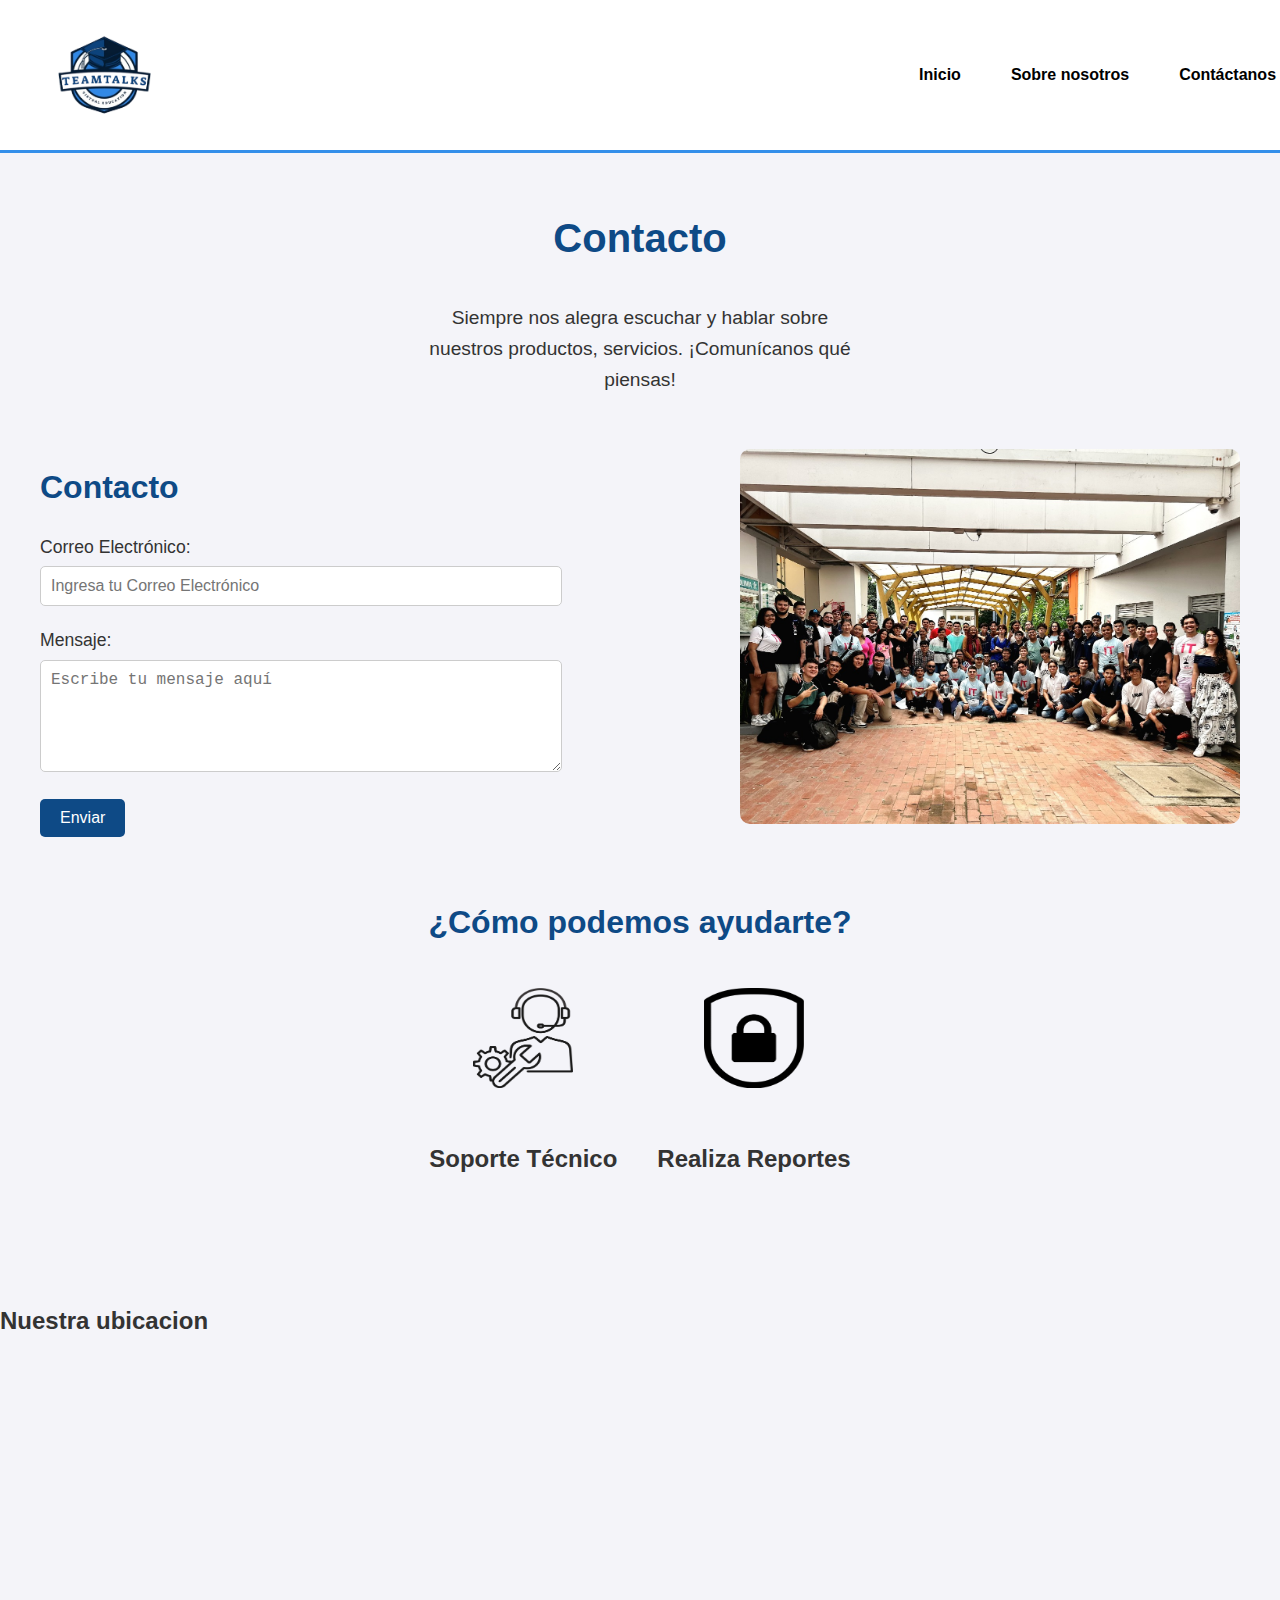
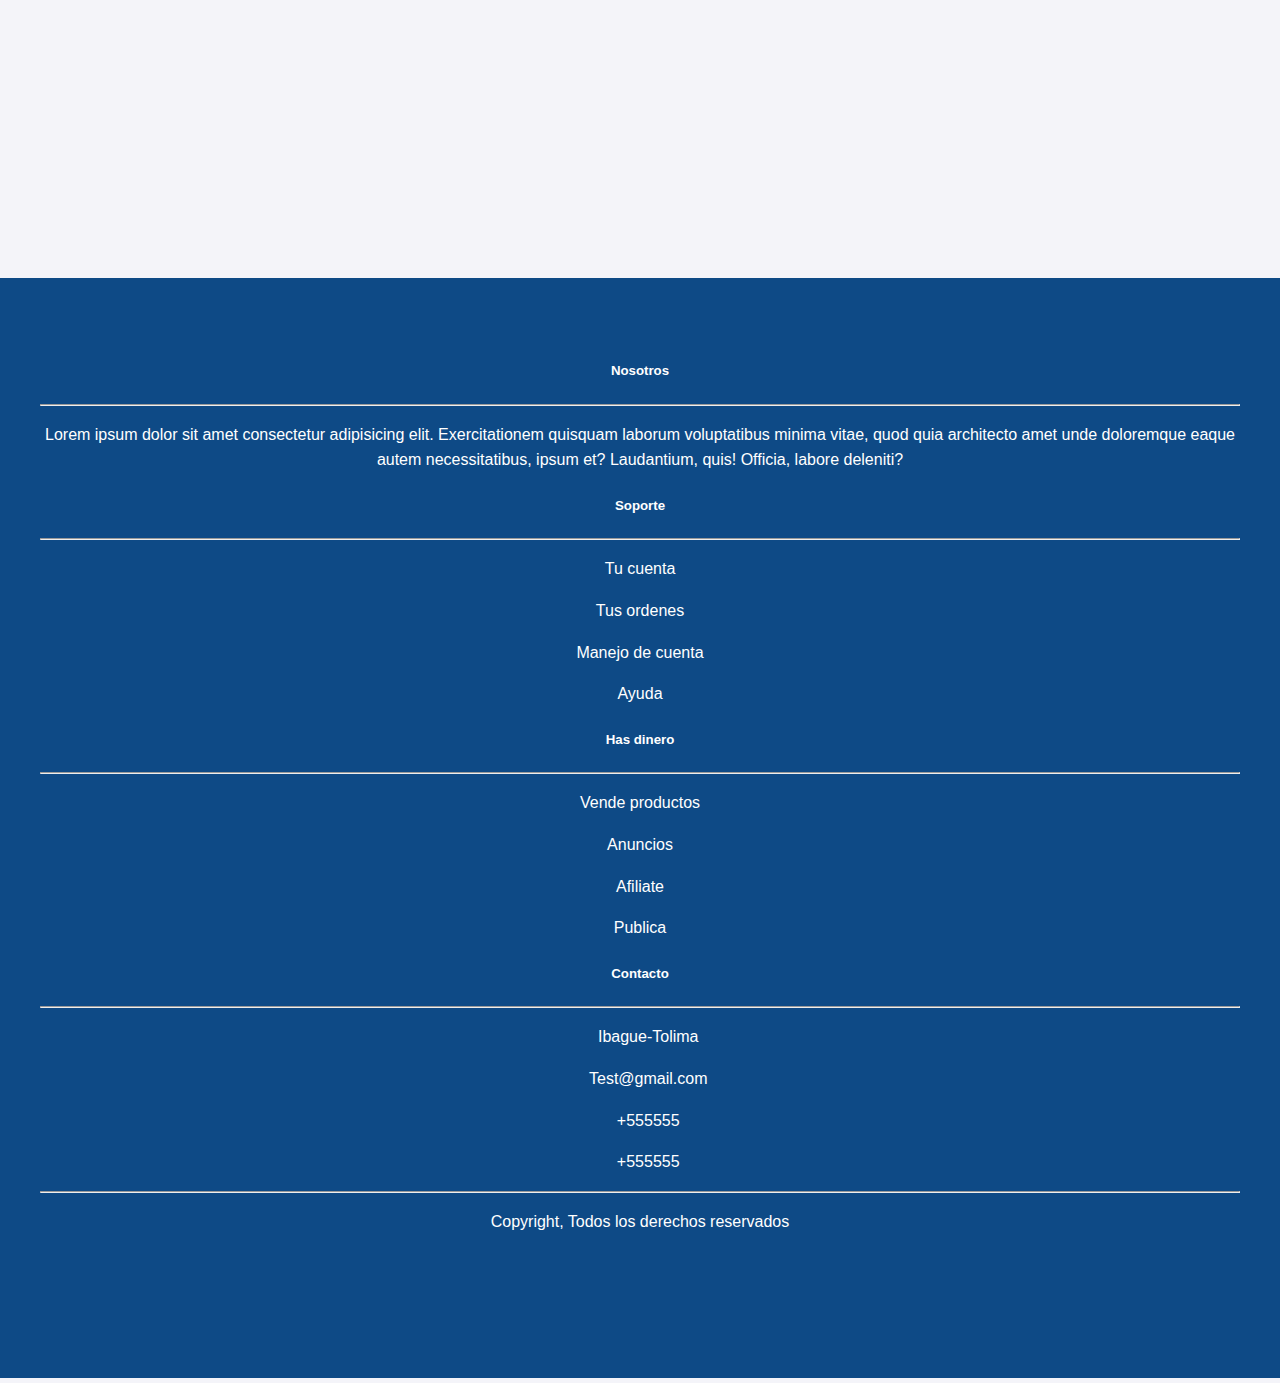
<file: js/contactanos.html>
<!DOCTYPE html>
<html lang="es">

<head>
    <meta charset="UTF-8">
    <meta name="viewport" content="width=device-width, initial-scale=1.0">
    <title>Contacto</title>
    <link rel="icon" href="../styles/icon2.png">
    <link rel="stylesheet" href="https://cdnjs.cloudflare.com/ajax/libs/font-awesome/6.4.0/css/all.min.css" integrity="sha512-iecdLmaskl7CVkqkXNQ/ZH/XLlvWZOJyj7Yy7tcenmpD1ypASozpmT/E0iPtmFIB46ZmdtAc9eNBvH0H/ZpiBw==" crossorigin="anonymous" referrerpolicy="no-referrer"
    />
    <link href="https://cdn.jsdelivr.net/npm/bootstrap@5.3.0-alpha3/dist/css/bootstrap.min.css" rel="stylesheet" integrity="sha384-KK94CHFLLe+nY2dmCWGMq91rCGa5gtU4mk92HdvYe+M/SXH301p5ILy+dN9+nJOZ" crossorigin="anonymous">
    <link rel="stylesheet" href="https://maxcdn.bootstrapcdn.com/font-awesome/4.7.0/css/font-awesome.min.css">
    <link href="https://unpkg.com/boxicons@2.1.4/css/boxicons.min.css" rel="stylesheet">
    <link rel="stylesheet" href="css/estilo2.css">
    <!-- Enlace al archivo CSS -->
</head>

<body>
    <header>
        <div class="logo-container">
            <img src="img/logo.png" alt="TeamTalks Logo" class="logo">
            <nav>
                <ul class="nav-links">
                    <li><a href="index.html">Inicio</a></li>
                    <li><a href="sobrenosotros.html">Sobre nosotros</a></li>
                    <li><a class="conta" href="contactanos.html">Contáctanos</a></li>
                </ul>
            </nav>
            <a href="login/login.php"><button class="btn iniciar-sesion">Iniciar sesión</button></a>
        </div>
    </header>
    <div class="container">
        <div class="texto-contacto">
            <h2>Contacto</h2>
            <p>Siempre nos alegra escuchar y hablar sobre<br> nuestros productos, servicios. ¡Comunícanos qué<br> piensas!</p>
        </div>
        <div class="contacto">
            <form>
                <h2>Contacto</h2>

                <label for="correo">Correo Electrónico:</label>
                <input type="email" id="correo" placeholder="Ingresa tu Correo Electrónico">
                <label for="mensaje">Mensaje:</label>
                <textarea id="mensaje" rows="5" placeholder="Escribe tu mensaje aquí"></textarea>
                <button type="submit">Enviar</button>
            </form>
            <img src="img/img3.jpg" alt="Grupo de personas">
        </div>

        <div class="ayuda">
            <h2>¿Cómo podemos ayudarte?</h2>
            <div class="opciones">
                <div class="opcion">
                    <img src="img/soporte.webp" alt="Soporte Técnico">
                    <h3>Soporte Técnico</h3>
                </div>
                <div class="opcion">
                    <img src="img/seg.webp" alt="Realiza Reportes">
                    <h3>Realiza Reportes</h3>
                </div>
            </div>
        </div>
    </div>
    <section>
        <h2>Nuestra ubicacion</h2>
        <div class="mapa">
            <iframe src="https://www.google.com/maps/embed?pb=!1m18!1m12!1m3!1d3978.048260414805!2d-75.15232398960484!3d4.402072895553596!2m3!1f0!2f0!3f0!3m2!1i1024!2i768!4f13.1!3m3!1m2!1s0x8e38daac36ef33ef%3A0xc4167c4b60b14a15!2sSENA%20Centro%20de%20Industria%20y%20de%20la%20Construcci%C3%B3n!5e0!3m2!1ses-419!2sco!4v1733783533842!5m2!1ses-419!2sco"
                width="600" height="450" style="border:0;"></iframe>
        </div>
    </section>
    <footer>
        <footer style="background-color: #0E4A86;" class="bg-primary text-white pt-5 pb-4">
            <div class="container text-center text-md-start">
                <div class="row">
                    <div class="col-md-3 col-lg-3 col-xl-3 mx-auto mt-3">
                        <h5 class="mb-4 font-weight-bold">Nosotros</h5>
                        <hr class="mb-4">
                        <p>Lorem ipsum dolor sit amet consectetur adipisicing elit. Exercitationem quisquam laborum voluptatibus minima vitae, quod quia architecto amet unde doloremque eaque autem necessitatibus, ipsum et? Laudantium, quis! Officia, labore
                            deleniti?
                        </p>
                    </div>
                    <div class="col-md-2 col-lg-2 col-xl-2 mx-auto mt-3">
                        <h5 class="mb-4 font-weight-bold">Soporte</h5>
                        <hr class="mb-4">
                        <p><a href="#" class="text-white">Tu cuenta</a></p>
                        <p><a href="#" class="text-white">Tus ordenes</a></p>
                        <p><a href="#" class="text-white">Manejo de cuenta</a></p>
                        <p><a href="#" class="text-white">Ayuda</a></p>
                    </div>
                    <div class="col-md-2 col-lg-2 col-xl-2 mx-auto mt-3">
                        <h5 class="mb-4 font-weight-bold">Has dinero</h5>
                        <hr class="mb-4">
                        <p><a href="#" class="text-white">Vende productos</a></p>
                        <p><a href="#" class="text-white">Anuncios</a></p>
                        <p><a href="#" class="text-white">Afiliate</a></p>
                        <p><a href="#" class="text-white">Publica</a></p>
                    </div>
                    <div class="col-md-3 col-lg-3 col-xl-3 mx-auto mt-3">
                        <h5 class="mb-4 font-weight-bold">Contacto</h5>
                        <hr class="mb-4">
                        <p><i class="fas fa-home me-3"></i> Ibague-Tolima</p>
                        <p><i class="fas fa-envelope me-3"></i> Test@gmail.com</p>
                        <p><i class="fas fa-phone me-3"></i> +555555</p>
                        <p><i class="fas fa-print me-3"></i> +555555</p>
                    </div>
                </div>
                <hr class="mb-4">
                <div class="text-center mb-2">
                    <p>Copyright, Todos los derechos reservados <a href="#" class="text-white"><strong></strong></a></p>
                </div>
                <div class="text-center">
                    <ul class="list-unstyled list-inline">
                        <li class="list-inline-item">
                            <a href="#" class="text-white"><i class="fab fa-facebook"></i></a>
                        </li>
                        <li class="list-inline-item">
                            <a href="#" class="text-white"><i class="fab fa-instagram"></i></a>
                        </li>
                        <li class="list-inline-item">
                            <a href="#" class="text-white"><i class="fab fa-linkedin-in"></i></a>
                        </li>
                    </ul>
                </div>
            </div>
        </footer>
    </footer>
</body>

</html>
</file>
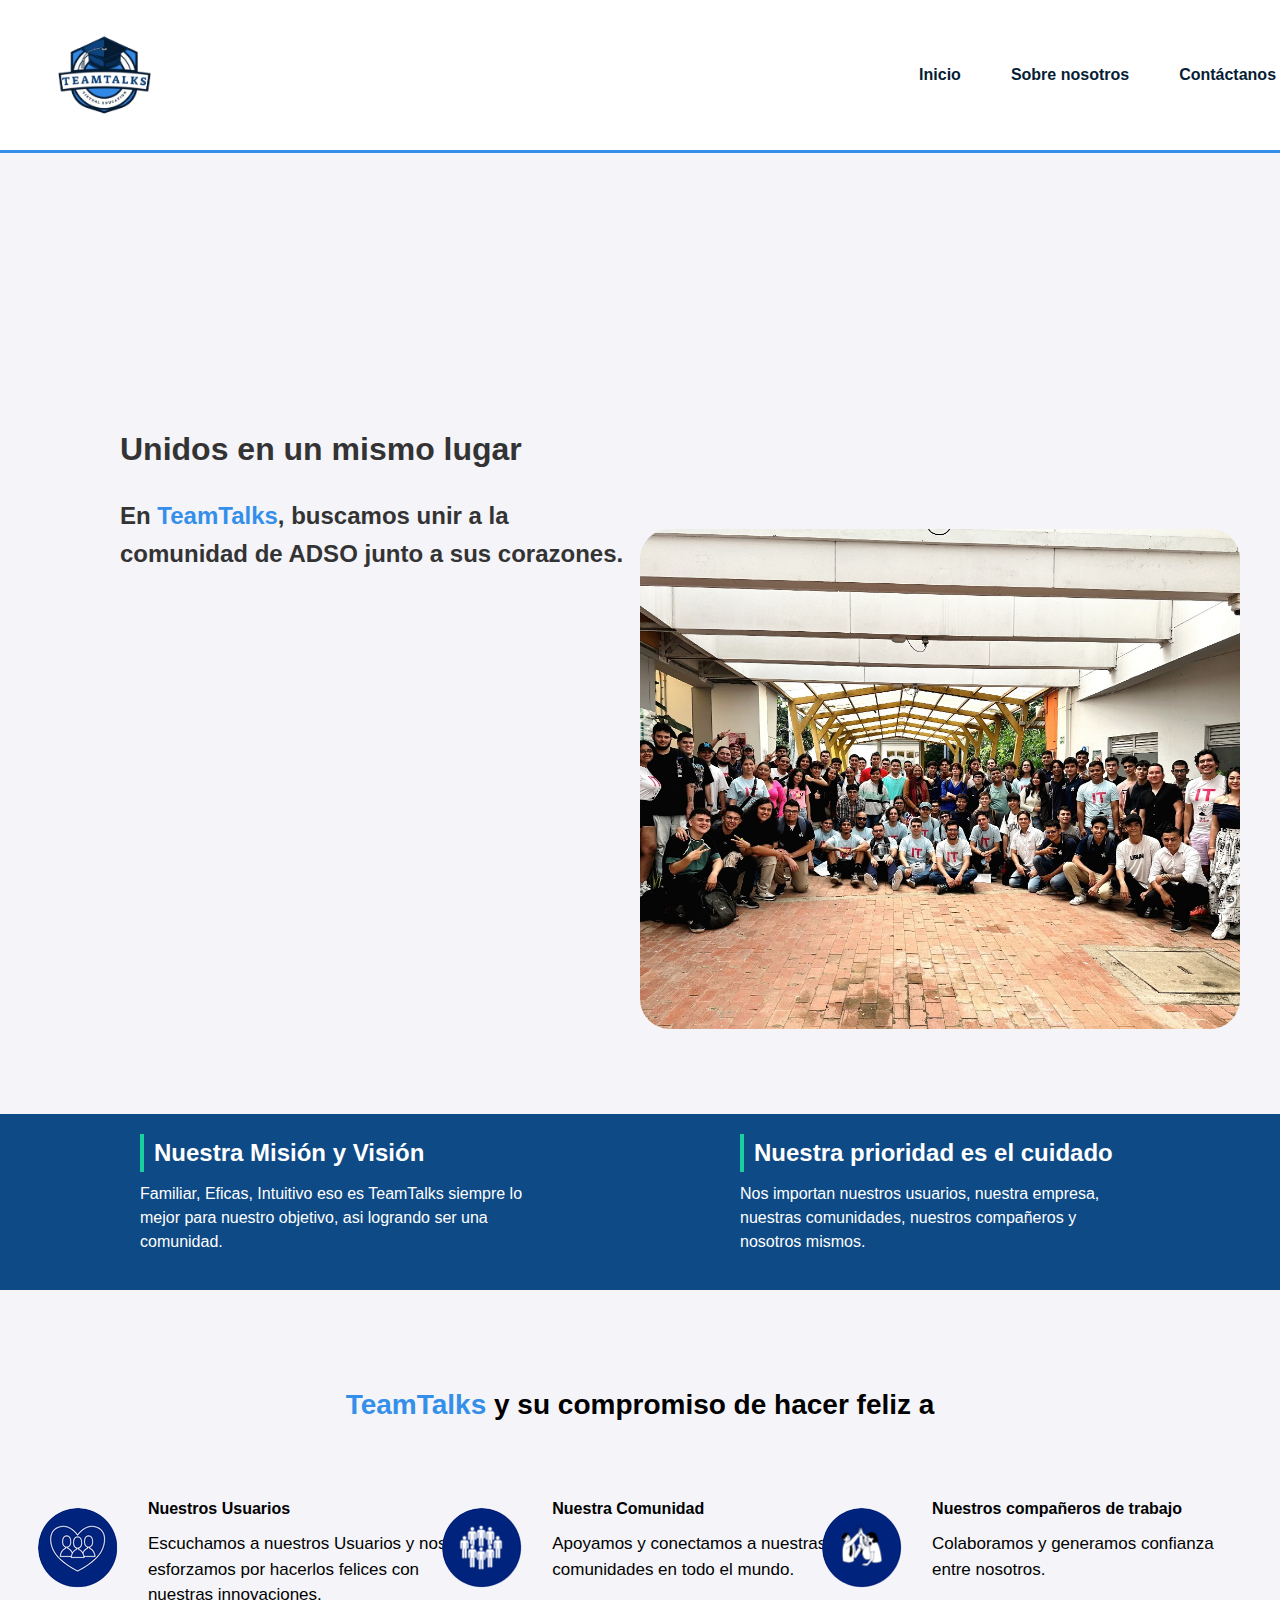
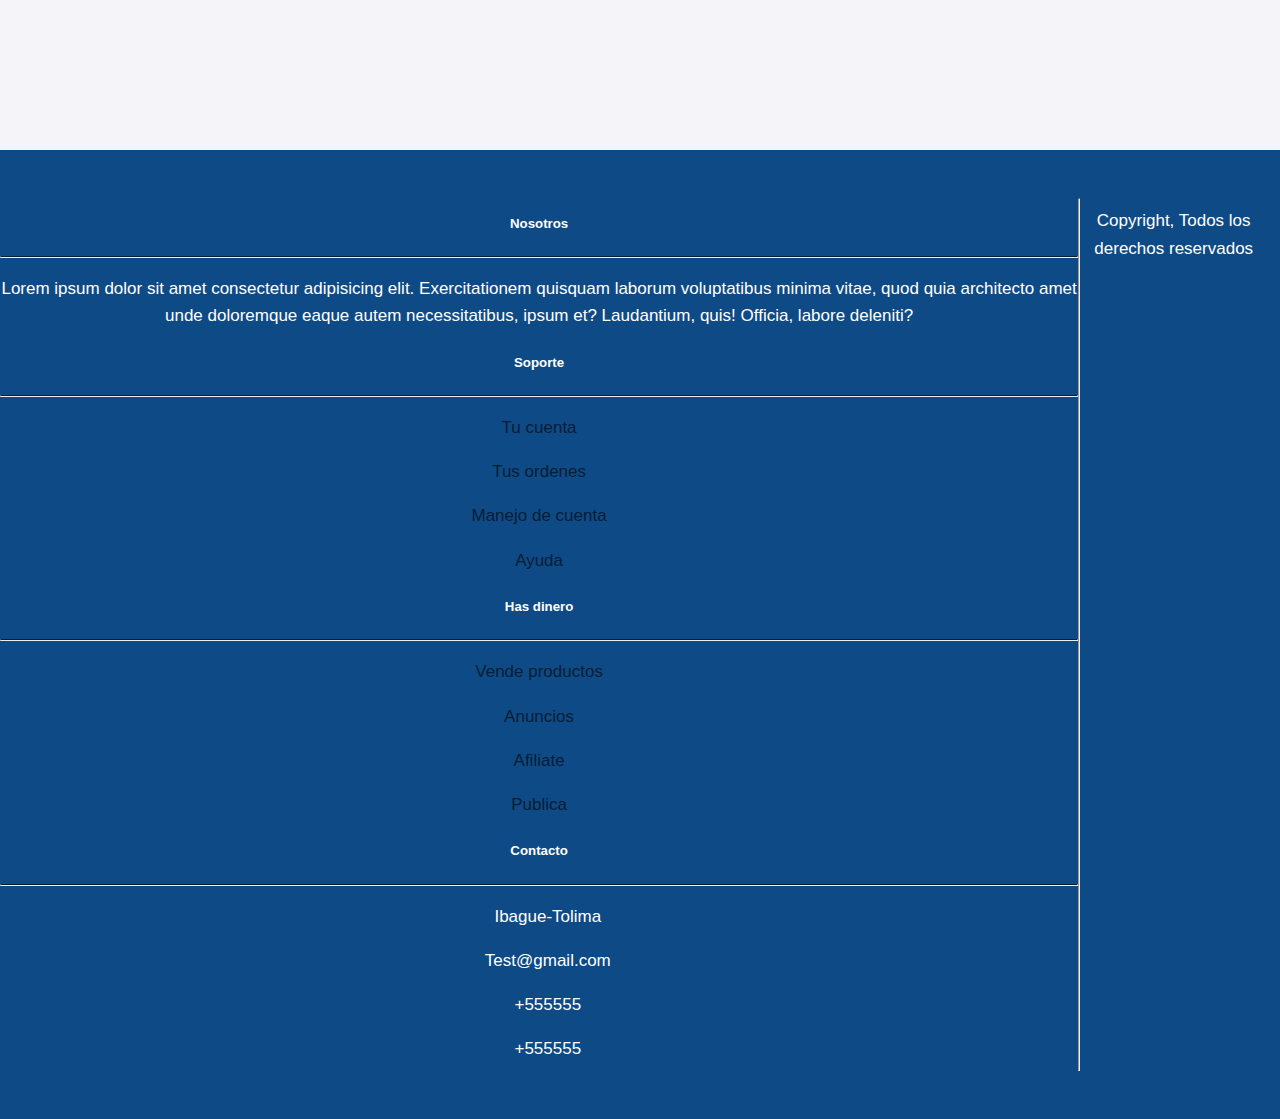
<file: js/sobrenosotros.html>
<!DOCTYPE html>
<html lang="en">

<head>
    <meta charset="UTF-8">
    <meta name="viewport" content="width=device-width, initial-scale=1.0">
    <title>Sobre Nosotros</title>
    <link rel="icon" href="../styles/icon2.png">
    <link rel="stylesheet" href="https://cdnjs.cloudflare.com/ajax/libs/font-awesome/6.4.0/css/all.min.css" integrity="sha512-iecdLmaskl7CVkqkXNQ/ZH/XLlvWZOJyj7Yy7tcenmpD1ypASozpmT/E0iPtmFIB46ZmdtAc9eNBvH0H/ZpiBw==" crossorigin="anonymous" referrerpolicy="no-referrer"
         />
    <link href="https://cdn.jsdelivr.net/npm/bootstrap@5.3.0-alpha3/dist/css/bootstrap.min.css" rel="stylesheet" integrity="sha384-KK94CHFLLe+nY2dmCWGMq91rCGa5gtU4mk92HdvYe+M/SXH301p5ILy+dN9+nJOZ" crossorigin="anonymous">
    <link rel="stylesheet" href="https://maxcdn.bootstrapcdn.com/font-awesome/4.7.0/css/font-awesome.min.css">
    <link href="https://unpkg.com/boxicons@2.1.4/css/boxicons.min.css" rel="stylesheet">
    <link rel="stylesheet" href="css/styles1.css">
</head>

<body>
    <header>
        <div class="logo-container">
            <img src="img/logo.png" alt="TeamTalks Logo" class="logo">
            <nav>
                <ul class="nav-links">
                    <li><a href="index.html">Inicio</a></li>
                    <li><a class="sobre" href="sobrenosotros.html">Sobre nosotros</a></li>
                    <li><a href="contactanos.html">Contáctanos</a></li>
                </ul>
            </nav>
            <a href="login/login.php"><button class="btn iniciar-sesion">Iniciar sesión</button></a>
        </div>
    </header>
    <main>
        <div class="content">
            <h1>Unidos en un mismo lugar</h1>
            <h2>En <strong>TeamTalks</strong>, buscamos unir a la<br>comunidad de ADSO junto a sus corazones.</h2>
        </div>
        <div class="images">
            <img src="img/img3.jpg" alt="Imagen Grande" class="large-image">
        </div>
        <div class="franja">
            <div class="contenedor">
                <div class="tarjeta">
                    <h2>Nuestra Misión y Visión</h2>
                    <p>Familiar, Eficas, Intuitivo eso es TeamTalks siempre lo mejor para nuestro objetivo, asi logrando ser una comunidad.</p>
                </div>
                <div class="tarjeta">
                    <h2>Nuestra prioridad es el cuidado</h2>
                    <p>Nos importan nuestros usuarios, nuestra empresa, nuestras comunidades, nuestros compañeros y nosotros mismos.</p>
                </div>
            </div>
        </div>
        <div class="content2">
            <h2><strong>TeamTalks</strong> y su compromiso de hacer feliz a </h2>
            <div class="items-container">
                <div class="item">
                    <img src="img/img5.png" alt="Usuarios Icono">
                    <h3>Nuestros Usuarios</h3>
                    <h4>Escuchamos a nuestros Usuarios y nos<br> esforzamos por hacerlos felices con<br> nuestras innovaciones.</h4>
                </div>
                <div class="item">
                    <img src="img/img6.png" alt="Comunidad Icono">
                    <h3>Nuestra Comunidad</h3>
                    <h4>Apoyamos y conectamos a nuestras<br> comunidades en todo el mundo.</h4>
                </div>
                <div class="item">
                    <img src="img/img7.png" alt="Compañeros Icono">
                    <h3>Nuestros compañeros de trabajo</h3>
                    <h4>Colaboramos y generamos confianza entre nosotros.</h4>
                </div>
            </div>
        </div>
    </main>
    <footer>
        <footer style="background-color: #0E4A86;" class="bg-primary text-white pt-5 pb-4">
            <div class="container text-center text-md-start">
                <div class="row">
                    <div class="col-md-3 col-lg-3 col-xl-3 mx-auto mt-3">
                        <h5 class="mb-4 font-weight-bold">Nosotros</h5>
                        <hr class="mb-4">
                        <p>Lorem ipsum dolor sit amet consectetur adipisicing elit. Exercitationem quisquam laborum voluptatibus minima vitae, quod quia architecto amet unde doloremque eaque autem necessitatibus, ipsum et? Laudantium, quis! Officia, labore
                            deleniti?
                        </p>
                    </div>
                    <div class="col-md-2 col-lg-2 col-xl-2 mx-auto mt-3">
                        <h5 class="mb-4 font-weight-bold">Soporte</h5>
                        <hr class="mb-4">
                        <p><a href="#" class="text-white">Tu cuenta</a></p>
                        <p><a href="#" class="text-white">Tus ordenes</a></p>
                        <p><a href="#" class="text-white">Manejo de cuenta</a></p>
                        <p><a href="#" class="text-white">Ayuda</a></p>
                    </div>
                    <div class="col-md-2 col-lg-2 col-xl-2 mx-auto mt-3">
                        <h5 class="mb-4 font-weight-bold">Has dinero</h5>
                        <hr class="mb-4">
                        <p><a href="#" class="text-white">Vende productos</a></p>
                        <p><a href="#" class="text-white">Anuncios</a></p>
                        <p><a href="#" class="text-white">Afiliate</a></p>
                        <p><a href="#" class="text-white">Publica</a></p>
                    </div>
                    <div class="col-md-3 col-lg-3 col-xl-3 mx-auto mt-3">
                        <h5 class="mb-4 font-weight-bold">Contacto</h5>
                        <hr class="mb-4">
                        <p><i class="fas fa-home me-3"></i> Ibague-Tolima</p>
                        <p><i class="fas fa-envelope me-3"></i> Test@gmail.com</p>
                        <p><i class="fas fa-phone me-3"></i> +555555</p>
                        <p><i class="fas fa-print me-3"></i> +555555</p>
                    </div>
                </div>
                <hr class="mb-4">
                <div class="text-center mb-2">
                    <p>Copyright, Todos los derechos reservados <a href="#" class="text-white"><strong></strong></a></p>
                </div>
                <div class="text-center">
                    <ul class="list-unstyled list-inline">
                        <li class="list-inline-item">
                            <a href="#" class="text-white"><i class="fab fa-facebook"></i></a>
                        </li>
                        <li class="list-inline-item">
                            <a href="#" class="text-white"><i class="fab fa-instagram"></i></a>
                        </li>
                        <li class="list-inline-item">
                            <a href="#" class="text-white"><i class="fab fa-linkedin-in"></i></a>
                        </li>
                    </ul>
                </div>
            </div>
            </style=>
        </footer>
</body>

</html>
</file>
<file: css/style.css>
/* Index Team Talks */
body {
    margin: 0;
    padding: 0;
    overflow-x: hidden;
    font-family: 'Arial', sans-serif;
    line-height: 1.6;
    background-color: #f4f4f9;
    color: #333;
}

a {
    text-decoration: none;
    color: #333;
}

ul {
    list-style: none;
    padding: 0;
}

/* Header */

header {
    background: #ffffff;
    color: #fff;
    display: flex;
    align-items: center;
    padding: 15px 30px;
    border-bottom: 3px solid #348FEA;
}

.logo-container {
    display: flex;
    align-items: center;
    gap: 20px;
}

.logo {
    height: 120px;
    transform: translate(0);
}

.nav-links {
    display: flex;
    gap: 50px;
    transform: translateX(710px);
}

.nav-links li a {
    color: #000000;
    font-size: 16px;
    font-weight: bold;
    transition: color 0.3s;
}

.nav-links li a:hover {
    color: #348FEA;
}

.btn {
    background: #0E4A86;
    border: none;
    padding: 10px 20px;
    color: #ffffff;
    font-weight: bold;
    cursor: pointer;
    border-radius: 5px;
    transition: background 0.3s;
    margin-left: auto; 
    transform: translateX(750px);
}

.btn:hover {
    background: #348FEA;
}

/* Main Content */

main {
    text-align: left;
    padding: 20px; 
    background: #fff;
    margin: 0 auto; 
    overflow: visible;
    max-width: none;
    width: 100%;
}

main h1 {
    font-size: 2.5rem;
    margin: 20px 0;
    color: #000000;
    transform: translateX(80px);
}

main h2{
    transform: translateX(80px);
}

main h4 {
    font-size: 1.2rem;
    margin: 15px 0;
    transform: translateX(80px);
}

main h5 {
    font-size: 1.1rem;
    color: #555;
    margin-bottom: 10px;
    transform: translateX(55px);
    background-color: #348FEA;
    color: #fff;
    padding: 10px 15px;
    font-size: 14px;
    display: inline-block;
    margin: 20px;
    border-radius: 30px;
    font-weight: normal
}

strong {
    color: #348FEA;
}

.content i {
    position: relative;
    font-size: 26px;
    top: 14px;
    
}

.images {
    display: flex;
    justify-content: flex-start;
    align-items: flex-start; 
    flex-wrap: wrap;
}


.large-image {
    width: 400px;
    height: 400px;
    position: absolute;
    left: 50%; 
    transform: translate(200px, 150px);
    top: 10%; 
}

.small-image {
    width: 300px;
    height: 200px;
    position: absolute;
    left: 50%; 
    transform: translate(10px, 360px);
    top: 10%;
}

footer {
    background-color: #0E4A86;
    color: #fff;
}

a {
    text-decoration: none;
    font-size: 17px;
}

p {
    font-size: 17px;
}

a:hover {
    color: #0d6efd !important;
}

.content {
    padding-bottom: 250px;
}
</file>
<file: Index/css/style.css>
/* Index Team Talks */
body {
    margin: 0;
    padding: 0;
    overflow-x: hidden;
    font-family: 'Arial', sans-serif;
    line-height: 1.6;
    background-color: #f4f4f9;
    color: #333;
}

a {
    text-decoration: none;
    color: #333;
}

ul {
    list-style: none;
    padding: 0;
}

/* Header */

header {
    background: #ffffff;
    color: #fff;
    display: flex;
    align-items: center;
    padding: 15px 30px;
    border-bottom: 3px solid #348FEA;
}

.logo-container {
    display: flex;
    align-items: center;
    gap: 20px;
}

.logo {
    height: 120px;
    transform: translate(0);
}

.nav-links {
    display: flex;
    gap: 50px;
    transform: translateX(710px);
}

.nav-links li a {
    color: #000000;
    font-size: 16px;
    font-weight: bold;
    transition: color 0.3s;
}

.nav-links li a:hover {
    color: #348FEA;
}

.btn {
    background: #0E4A86;
    border: none;
    padding: 10px 20px;
    color: #ffffff;
    font-weight: bold;
    cursor: pointer;
    border-radius: 5px;
    transition: background 0.3s;
    margin-left: auto; 
    transform: translateX(750px);
}

.btn:hover {
    background: #348FEA;
}

/* Main Content */

main {
    text-align: left;
    padding: 20px; 
    background: #fff;
    margin: 0 auto; 
    overflow: visible;
    max-width: none;
    width: 100%;
}

main h1 {
    font-size: 2.5rem;
    margin: 20px 0;
    color: #000000;
    transform: translateX(80px);
}

main h2{
    transform: translateX(80px);
}

main h4 {
    font-size: 1.2rem;
    margin: 15px 0;
    transform: translateX(80px);
}

main h5 {
    font-size: 1.1rem;
    color: #555;
    margin-bottom: 10px;
    transform: translateX(55px);
    background-color: #348FEA;
    color: #fff;
    padding: 10px 15px;
    font-size: 14px;
    display: inline-block;
    margin: 20px;
    border-radius: 30px;
    font-weight: normal
}

strong {
    color: #348FEA;
}

.content i {
    position: relative;
    font-size: 26px;
    top: 14px;
    
}

.images {
    display: flex;
    justify-content: flex-start;
    align-items: flex-start; 
    flex-wrap: wrap;
}


.large-image {
    width: 400px;
    height: 400px;
    position: absolute;
    left: 50%; 
    transform: translate(200px, 150px);
    top: 10%; 
}

.small-image {
    width: 300px;
    height: 200px;
    position: absolute;
    left: 50%; 
    transform: translate(10px, 360px);
    top: 10%;
}

/* Footer */

footer {
    background: #0E4A86;
    color: #fff;
    text-align: center;
    padding: 20px 0;
    margin-top: 0;
}

.footer-content {
    display: flex;
    justify-content: left;
    gap: 20px;
    transform: translateX(85px);
}

.social-links li {
    display: inline-block;
    margin: 0 10px;
}

.social-links li a {
    color: #fff;
    font-size: 40px;
    transition: color 0.3s;
}

.social-links li a:hover {
    color: #007BFF;
}


.nav-links li .ind {
    text-decoration: underline;
    color: #007BFF;
}
</file>
<file: js/css/style.css>
/* Index Team Talks */
                                            
                                            body {
                                                margin: 0;
                                                padding: 0;
                                                overflow-x: hidden;
                                                font-family: 'Arial', sans-serif;
                                                line-height: 1.6;
                                                background-color: #ffffff;
                                                color: #333;
                                            }
                                            /* Header */
                                            
                                            header {
                                                min-height: 70px;
                                                background: #ffffff;
                                                color: #fff;
                                                display: flex;
                                                align-items: center;
                                                padding: 15px 30px;
                                                border-bottom: 3px solid #348FEA;
                                            }
                                            
                                            .logo-container {
                                                display: flex;
                                                align-items: center;
                                                gap: 750;
                                            }
                                            
                                            .logo {
                                                height: 100px;
                                            }
                                            
                                            .nav-links {
                                                display: flex;
                                                gap: 20px;
                                                margin-left: auto;
                                            }
                                            
                                            .nav-links li a {
                                                color: #000000;
                                                font-size: 16px;
                                                transition: color 0.3s;
                                            }
                                            
                                            .nav-links li a:hover {
                                                color: #348FEA;
                                            }
                                            
                                            .btn {
                                                background: #0E4A86;
                                                border: none;
                                                padding: 10px 20px;
                                                color: #ffffff;
                                                cursor: pointer;
                                                border-radius: 5px;
                                                transition: background 0.3s;
                                            }
                                            
                                            .btn:hover {
                                                background: #348FEA;
                                            }
                                            /* Main Content */
                                            
                                            main {
                                                text-align: left;
                                                padding: 20px;
                                                background: #ffffff;
                                                margin: 0 auto;
                                                max-width: 1200px;
                                                width: 100%;
                                            }
                                            
                                            main h1 {
                                                font-size: 2.5rem;
                                                margin: 20px 0;
                                                color: #000000;
                                            }
                                            
                                            main h2,
                                            main h4,
                                            main h5 {
                                                margin-left: 20px;
                                            }
                                            
                                            main h5 {
                                                background-color: #348FEA;
                                                color: #fff;
                                                padding: 10px 15px;
                                                border-radius: 30px;
                                                font-weight: normal;
                                            }
                                            
                                            strong1 {
                                                color: #000000;
                                            }
                                            
                                            strong {
                                                color: #348FEA;
                                            }
                                            
                                            .images {
                                                display: flex;
                                                flex-wrap: wrap;
                                                gap: 10px;
                                                justify-content: center;
                                            }
                                            
                                            .large-image {
                                                width: 400px;
                                                height: 400px;
                                            }
                                            
                                            .small-image {
                                                width: 300px;
                                                height: 200px;
                                            }
                                            /* Footer */
                                            
                                            footer {
                                                background-color: #0E4A86;
                                                color: #fff;
                                            }
                                            
                                            a {
                                                text-decoration: none;
                                                font-size: 17px;
                                                color: #061D35 !important;
                                            }
                                            
                                            p {
                                                font-size: 17px;
                                            }
                                            
                                            a:hover {
                                                color: #061D35 !important;
                                            }
                                            
                                            .content {
                                                padding-bottom: 250px;
                                            }
                                            
                                            hr {
                                                border-top: 1px solid #061D35;
                                            }
                                            
                                            footer {
                                                background: #0E4A86;
                                                color: #0E4A86;
                                                text-align: center;
                                                padding: 20px 0;
                                            }
                                            
                                            .footer-content {
                                                display: flex;
                                                justify-content: center;
                                                gap: 20px;
                                            }
                                            
                                            .social-links li {
                                                display: inline-block;
                                                margin: 0 10px;
                                            }
                                            
                                            .social-links li a {
                                                color: #fff;
                                                font-size: 30px;
                                                transition: color 0.3s;
                                            }
                                            
                                            .social-links li a:hover {
                                                color: #007BFF;
                                            }
                                            
                                            .nav-links li .ind {
                                                text-decoration: underline;
                                                color: #007BFF;
                                            }
                                            
                                            .abrir-menu,
                                            .cerrar-menu {
                                                display: none;
                                                border: 0;
                                                font-size: 1.25rem;
                                                background-color: transparent;
                                                cursor: pointer;
                                            }
                                            
                                            @media screen and (max-width: 320px) {
                                                .abrir-menu,
                                                .cerrar-mnenu {
                                                    display: block;
                                                }
                                                .a btn iniciar-sesion {
                                                    display: none;
                                                    color: #007BFF;
                                                }
                                                .nav.visible {
                                                    opacity: 1;
                                                    visibility: visible;
                                                }
                                                .nav {
                                                    opacity: 0;
                                                    visibility: hidden;
                                                    display: flex;
                                                    flex-direction: column;
                                                    align-items: end;
                                                    gap: 1rem;
                                                    top: 0;
                                                    right: 0;
                                                    bottom: 0;
                                                    background-color: #0E4A86;
                                                    padding: 2rem;
                                                    box-shadow: 0 0 0 100vmax rgba(0, 0, 0, .5);
                                                }
                                                .nav-links {
                                                    flex-direction: column;
                                                    align-items: end;
                                                }
                                                .nav-links li a {
                                                    color: #ecececec;
                                                }
                                            }
                                            /* Se aplica una transición suave en todos los elementos */
                                            
                                            * {
                                                transition: 0.5s;
                                                margin: 0;
                                                padding: 0;
                                                box-sizing: border-box;
                                            }
                                            /* Elimina el subrayado en los enlaces */
                                            
                                            a {
                                                text-decoration: none;
                                            }
                                            
                                            a
                                            /* Estilo general del body */
                                            
                                            body {
                                                font-family: 'Segoe UI', Tahoma, Geneva, Verdana, sans-serif;
                                                background-color: #f0f0f0;
                                                color: #333;
                                            }
                                            /* Contenedor principal del header */
                                            
                                            header {
                                                background-color: #f0f0f0;
                                                /* Azul que proporcionaste */
                                                padding: 10px 20px;
                                                color: white;
                                            }
                                            /* Logo */
                                            
                                            .logo-container .logo {
                                                height: 40px;
                                                margin-right: 20px;
                                            }
                                            /* Estilos del menú */
                                            
                                            .nav {
                                                display: flex;
                                                justify-content: space-between;
                                                align-items: center;
                                            }
                                            
                                            .nav-links {
                                                list-style-type: none;
                                                display: flex;
                                            }
                                            
                                            .nav-links li {
                                                margin: 0 10px;
                                            }
                                            
                                            .nav-links a {
                                                color: white;
                                                font-size: 18px;
                                            }
                                            /* Estilos del botón de abrir menú */
                                            
                                            .abrir-menu {
                                                background-color: #0E4A86;
                                                /* Azul que proporcionaste */
                                                border: none;
                                                color: white;
                                                font-size: 18px;
                                                padding: 10px 20px;
                                                cursor: pointer;
                                                border-radius: 30px;
                                            }
                                            /* Estilos del botón de cerrar menú */
                                            
                                            .cerrar-menu {
                                                background-color: transparent;
                                                border: none;
                                                color: white;
                                                font-size: 20px;
                                                cursor: pointer;
                                            }
                                            /* Estilos del main */
                                            
                                            main {
                                                display: flex;
                                                justify-content: space-between;
                                                padding: 50px 20px;
                                            }
                                            
                                            .content {
                                                max-width: 600px;
                                            }
                                            
                                            .content h5 {
                                                font-size: 18px;
                                                color: #348FEA;
                                            }
                                            
                                            .content h1 {
                                                font-size: 40px;
                                                color: #000000;
                                                /* Cambié el verde por el color azul que proporcionaste */
                                                margin-bottom: 20px;
                                            }
                                            
                                            .content h4 {
                                                font-size: 18px;
                                                line-height: 1.6;
                                                color: #000000;
                                            }
                                            
                                            .content h2 {
                                                font-size: 25px;
                                                color: #348FEA;
                                                /* Cambié el verde por el color azul que proporcionaste */
                                                margin-top: 20px;
                                            }
                                            /* Estilos de las imágenes */
                                            
                                            .images {
                                                display: flex;
                                                flex-direction: column;
                                                justify-content: center;
                                                align-items: flex-end;
                                            }
                                            
                                            .large-image {
                                                width: 80%;
                                                height: auto;
                                                margin-bottom: 20px;
                                            }
                                            
                                            .small-image {
                                                width: 60%;
                                                height: auto;
                                            }
                                            /* Estilos del footer */
                                            /* Estilos para dispositivos móviles */
                                            
                                            @media (max-width: 768px) {
                                                .content h1 {
                                                    font-size: 32px;
                                                }
                                                .content h4 {
                                                    font-size: 16px;
                                                }
                                                .images {
                                                    display: none;
                                                }
                                                header {
                                                    text-align: center;
                                                }
                                                .nav-links {
                                                    flex-direction: column;
                                                    align-items: center;
                                                }
                                                .nav-links li {
                                                    margin: 10px 0;
                                                }
                                                .logo-container .logo {
                                                    height: 30px;
                                                }
                                            }
                                            
                                            @media (min-width: 768px) {
                                                .content h1 {
                                                    font-size: 45px;
                                                }
                                                .content h4 {
                                                    font-size: 18px;
                                                }
                                                .images {
                                                    display: flex;
                                                }
                                            }
                                            /* Se aplica una transición suave en todos los elementos */
                                            
                                            * {
                                                transition: 0.5s;
                                                margin: 0;
                                                padding: 0;
                                                box-sizing: border-box;
                                            }
                                            /* Elimina el subrayado en los enlaces */
                                            
                                            a {
                                                text-decoration: none;
                                            }
                                            
                                            a
                                            /* Estilo general del body */
                                            
                                            body {
                                                font-family: 'Segoe UI', Tahoma, Geneva, Verdana, sans-serif;
                                                background-color: #f0f0f0;
                                                color: #333;
                                            }
                                            /* Contenedor principal del header */
                                            
                                            header {
                                                background-color: #ffffff;
                                                /* Azul que proporcionaste */
                                                padding: 10px 20px;
                                                color: white;
                                            }
                                            /* Logo */
                                            
                                            .logo-container .logo {
                                                height: 40px;
                                                margin-right: 20px;
                                            }
                                            /* Estilos del menú */
                                            
                                            .nav {
                                                display: flex;
                                                justify-content: space-between;
                                                align-items: center;
                                            }
                                            
                                            .nav-links {
                                                list-style-type: none;
                                                display: flex;
                                            }
                                            
                                            .nav-links li {
                                                margin: 0 10px;
                                            }
                                            
                                            .nav-links a {
                                                color: white;
                                                font-size: 18px;
                                            }
                                            /* Estilos del botón de abrir menú */
                                            
                                            .abrir-menu {
                                                background-color: #0E4A86;
                                                /* Azul que proporcionaste */
                                                border: none;
                                                color: white;
                                                font-size: 18px;
                                                padding: 10px 20px;
                                                cursor: pointer;
                                                border-radius: 30px;
                                            }
                                            /* Estilos del botón de cerrar menú */
                                            
                                            .cerrar-menu {
                                                background-color: transparent;
                                                border: none;
                                                color: white;
                                                font-size: 20px;
                                                cursor: pointer;
                                            }
                                            /* Estilos del main */
                                            
                                            main {
                                                display: flex;
                                                justify-content: space-between;
                                                padding: 50px 20px;
                                            }
                                            
                                            .content {
                                                max-width: 600px;
                                            }
                                            
                                            .content h5 {
                                                font-size: 18px;
                                                color: #ffffff;
                                            }
                                            
                                            .content h1 {
                                                font-size: 40px;
                                                color: #000000;
                                                /* Cambié el verde por el color azul que proporcionaste */
                                                margin-bottom: 20px;
                                            }
                                            
                                            .content h4 {
                                                font-size: 18px;
                                                line-height: 1.6;
                                                color: #000000;
                                            }
                                            
                                            .content h2 {
                                                font-size: 25px;
                                                color: #000000;
                                                /* Cambié el verde por el color azul que proporcionaste */
                                                margin-top: 20px;
                                            }
                                            /* Estilos de las imágenes */
                                            
                                            .images {
                                                display: flex;
                                                flex-direction: column;
                                                justify-content: center;
                                                align-items: flex-end;
                                            }
                                            
                                            .large-image {
                                                width: 80%;
                                                height: auto;
                                                margin-bottom: 20px;
                                            }
                                            
                                            .small-image {
                                                width: 60%;
                                                height: auto;
                                            }
                                            /* Estilos para dispositivos móviles */
                                            
                                            @media (max-width: 768px) {
                                                .content h1 {
                                                    font-size: 32px;
                                                }
                                                .content h4 {
                                                    font-size: 16px;
                                                }
                                                .images {
                                                    display: none;
                                                }
                                                header {
                                                    text-align: center;
                                                }
                                                .nav-links {
                                                    flex-direction: column;
                                                    align-items: center;
                                                }
                                                .nav-links li {
                                                    margin: 10px 0;
                                                }
                                                .logo-container .logo {
                                                    height: 20px;
                                                }
                                            }
                                            
                                            @media (min-width: 768px) {
                                                .content h1 {
                                                    font-size: 45px;
                                                }
                                                .content h4 {
                                                    font-size: 18px;
                                                }
                                                .images {
                                                    display: flex;
                                                }
                                            }
</file>
<file: css/estilo2.css>
/*Contactanos Team Talks*/
body {
    margin: 0;
    padding: 0;
    overflow-x: hidden;
    font-family: 'Arial', sans-serif;
    line-height: 1.6;
    background-color: #f4f4f9;
    color: #333;
}

a {
    text-decoration: none;
    color: #333;
}

ul {
    list-style: none;
    padding: 0;
}

header {
    background: #ffffff;
    color: #fff;
    display: flex;
    align-items: center;
    padding: 15px 30px;
    border-bottom: 3px solid #348FEA;
}

.logo-container {
    display: flex;
    align-items: center;
    gap: 20px;
}

.logo {
    height: 120px;
    transform: translate(0);
}

.nav-links {
    display: flex;
    gap: 50px;
    transform: translateX(710px);
}

.nav-links li a {
    color: #000000;
    font-size: 16px;
    font-weight: bold;
    transition: color 0.3s;
}

.nav-links li a:hover {
    color: #348FEA;
}

.btn {
    background: #0E4A86;
    border: none;
    padding: 10px 20px;
    color: #ffffff;
    font-weight: bold;
    cursor: pointer;
    border-radius: 5px;
    transition: background 0.3s;
    margin-left: auto; 
    transform: translateX(750px);
}

.btn:hover {
    background: #348FEA;
}


.container {
    max-width: 1200px;
    margin: auto;
    padding: 20px;
}

.contacto .texto-contacto {
    width: 45%;
    text-align: left;
    margin-top: 0;
    margin-bottom: 20px;
    font-size: 1.2em;
}

.contacto {
    display: flex;
    justify-content: space-between;
    align-items: flex-start;
    margin-bottom: 30px;
}

.contacto form {
    width: 45%;
    background-color: #004080;
    padding: 20px;
    border-radius: 8px;
    color: white;
}

.contacto form input,
.contacto form textarea {
    width: 100%;
    padding: 4px;
    margin-bottom: 15px;
    border: none;
    border-radius: 5px;
}

.contacto img {
    width: 45%;
    border-radius: 8px;
    transform: translate(60px, -50px);
}

.contacto form button {
    background-color: #0073e6;
    color: white;
    border: none;
    border-radius: 5px;
    padding: 10px 20px;
    font-size: 16px;
    cursor: pointer;
    transition: background-color 0.3s ease, transform 0.2s ease;
}

.ayuda {
    text-align: center;
    margin-bottom: 20px;
}

.ayuda h2 {
    margin-bottom: 20px;
}

.opciones {
    display: flex;
    justify-content: center;
    gap: 20px;
}

.opcion {
    width: 30%;
    padding: 40px;
    text-align: center;
    border: px solid #ddd;
    border-radius: 8px;
    background-color: #348fea;
    cursor: pointer;
}

.opcion img {
    width: 30%;
    height: auto;
    margin-bottom: 10px;
}

.opcion:hover {
    background-color: #b3d9ff;
}

footer {
    background-color: #0E4A86;
    color: #fff;
}

a {
    text-decoration: none;
    font-size: 17px;
}

p {
    font-size: 17px;
}

a:hover {
    color: #0d6efd !important;
}

.content {
    padding-bottom: 250px;
}

.ubicacion {
    text-align: center; /* Centra el título */
    padding: 20px;
}

/* Contenedor del mapa */
.mapa {
    display: flex;
    justify-content: center;
    align-items: center;
    width: 100%;
    margin-top: 10px;
}

/* Estilos responsivos para el iframe */
.mapa iframe {
    width: 90%; /* Se adapta al ancho del contenedor */
    max-width: 800px; /* Evita que crezca demasiado en pantallas grandes */
    height: 400px;
    border-radius: 10px; /* Bordes redondeados para mejor estética */
    border: 0;
}

/* Ajustes para dispositivos pequeños */
@media (max-width: 600px) {
    .mapa iframe {
        height: 300px; /* Reduce la altura en pantallas pequeñas */
    }
}
</file>
<file: css/styles.css>
/*Sobre Nosotros Team Talks*/
body {
    margin: 0;
    padding: 0;
    overflow-x: hidden;
    font-family: 'Arial', sans-serif;
    line-height: 1.6;
    background-color: #f4f4f9;
    color: #333;
}

a {
    text-decoration: none;
    color: #333;
}

ul {
    list-style: none;
    padding: 0;
}

/* Header */

header {
    background: #ffffff;
    color: #ffffff;
    display: flex;
    align-items: center;
    padding: 15px 30px;
    border-bottom: 3px solid #348FEA;
}

.logo-container {
    display: flex;
    align-items: center;
    gap: 20px;
}

.logo {
    height: 120px;
    transform: translate(0);
}

.nav-links {
    display: flex;
    gap: 50px;
    transform: translateX(710px);
}

.nav-links li a {
    color: #000000;
    font-size: 16px;
    font-weight: bold;
    transition: color 0.3s;
}

.nav-links li a:hover {
    color: #348FEA;
}

.btn {
    background: #0E4A86;
    border: none;
    padding: 10px 20px;
    color: #ffffff;
    font-weight: bold;
    cursor: pointer;
    border-radius: 5px;
    transition: background 0.3s;
    margin-left: auto; 
    transform: translateX(750px);
}

.btn:hover {
    background: #348FEA;
}

/*Principal*/

.container {
    display: flex;
  }
  
  .content {
    text-align: left;
    transform: translate(120px, 250px);
  }

/*Segunda franja*/
/* Estilo general */
.content2 {
    text-align: center;
    font-family: Arial, sans-serif;
    padding: 70px;
}


.content2 h2 {
    font-size: 28px; 
    color: #000000; 
    font-weight: bold;
    margin-bottom: 20px;
}


.items-container {
    display: flex;
    justify-content: center; 
    gap: 50px; 
    flex-wrap: wrap; 
}


.item {
    text-align: left; 
    max-width: 300px; 
    margin: 0 auto; 
}


.item img {
    width: 80px; 
    height: 80px; 
    border-radius: 50%; 
    object-fit: cover; 
    transform: translate(-60px, 60px);
}


.item h3 {
    font-size: 16px; 
    margin: 10px 0 5px;
    color: black;
    font-weight: bold;
    transform: translate(50px, -50px);
}


.item h4 {
    font-size: 17px; /* Tamaño adecuado */
    color: black; /* Color del texto */
    line-height: 1.5; /* Altura de línea para mejor legibilidad */
    font-weight: normal; /* Estilo de texto normal */
    margin-top: 10px; /* Espaciado entre el título y el texto */
    transform: translate(50px, -50px);
}





/*Franja*/

.franja {
    background-color: #0E4A86;
    padding: 20px 0;
}

.contenedor {
    display: flex;
    justify-content: space-around;
    align-items: center;
    max-width: 1200px;
    margin: 0 auto;
    padding: 0 20px;
}

.tarjeta {
    color: #ffffff;
    text-align: left;
    max-width: 400px;
}

.tarjeta h2 {
    margin: 0;
    font-size: 1.5em;
    border-left: 4px solid #19cf9f; 
    padding-left: 10px;
}

.tarjeta p {
    margin-top: 10px;
    font-size: 1em;
    line-height: 1.5;
}

.images{
    display: flex;
    justify-content: center; 
    align-items: center; 
    flex-wrap: wrap; 
    gap: 20px; 
    position: relative; 
}

strong{
    color: #348FEA;
}

.large-image {
    width: 600px;
    height: 500px;
    margin: 10px; 
    object-fit: cover; 
    transform: translate(300px, -75px);
    border-radius: 30px;
}

/*Pie de pagina*/

footer {
    background-color: #0E4A86;
    color: #fff;
}

a {
    text-decoration: none;
    font-size: 17px;
}

p {
    font-size: 17px;
}

a:hover {
    color: #0d6efd !important;
}

.content {
    padding-bottom: 250px;
}
</file>
<file: Index/css/estilo2.css>
/*Contactanos Team Talks*/
body {
    margin: 0;
    padding: 0;
    overflow-x: hidden;
    font-family: 'Arial', sans-serif;
    line-height: 1.6;
    background-color: #f4f4f9;
    color: #333;
}

a {
    text-decoration: none;
    color: #333;
}

ul {
    list-style: none;
    padding: 0;
}

header {
    background: #ffffff;
    color: #fff;
    display: flex;
    align-items: center;
    padding: 15px 30px;
    border-bottom: 3px solid #348FEA;
}

.logo-container {
    display: flex;
    align-items: center;
    gap: 20px;
}

.logo {
    height: 120px;
    transform: translate(0);
}

.nav-links {
    display: flex;
    gap: 50px;
    transform: translateX(710px);
}

.nav-links li a {
    color: #000000;
    font-size: 16px;
    font-weight: bold;
    transition: color 0.3s;
}

.nav-links li a:hover {
    color: #348FEA;
}

.btn {
    background: #0E4A86;
    border: none;
    padding: 10px 20px;
    color: #ffffff;
    font-weight: bold;
    cursor: pointer;
    border-radius: 5px;
    transition: background 0.3s;
    margin-left: auto; 
    transform: translateX(750px);
}

.btn:hover {
    background: #348FEA;
}


.container {
    max-width: 1200px;
    margin: auto;
    padding: 20px;
}

.contacto .texto-contacto {
    width: 45%;
    text-align: left;
    margin-top: 0;
    margin-bottom: 20px;
    font-size: 1.2em;
}

.contacto {
    display: flex;
    justify-content: space-between;
    align-items: flex-start;
    margin-bottom: 30px;
}

.contacto form {
    width: 45%;
    background-color: #004080;
    padding: 20px;
    border-radius: 8px;
    color: white;
}

.contacto form input,
.contacto form textarea {
    width: 100%;
    padding: 4px;
    margin-bottom: 15px;
    border: none;
    border-radius: 5px;
}

.contacto img {
    width: 45%;
    border-radius: 8px;
    transform: translate(60px, -50px);
}

.contacto form button {
    background-color: #0073e6;
    color: white;
    border: none;
    border-radius: 5px;
    padding: 10px 20px;
    font-size: 16px;
    cursor: pointer;
    transition: background-color 0.3s ease, transform 0.2s ease;
}

.ayuda {
    text-align: center;
    margin-bottom: 20px;
}

.ayuda h2 {
    margin-bottom: 20px;
}

.opciones {
    display: flex;
    justify-content: center;
    gap: 20px;
}

.opcion {
    width: 200px;
    padding: 40px;
    text-align: center;
    border: px solid #ddd;
    border-radius: 8px;
    background-color: #348fea;
    cursor: pointer;
}

.opcion img {
    width: 200px;
    height: auto;
    margin-bottom: 10px;
}

.opcion:hover {
    background-color: #b3d9ff;
}

footer {
    background: #0E4A86;
    color: #fff;
    text-align: center;
    padding: 20px 0;
    margin-top: 0;
}

.footer-content {
    display: flex;
    justify-content: left;
    gap: 20px;
    transform: translateX(85px);
}

.social-links li {
    display: inline-block;
    margin: 0 10px;
}

.social-links li a {
    color: #fff;
    font-size: 40px;
    transition: color 0.3s;
}

.social-links li a:hover {
    color: #007BFF;
}

.nav-links li .conta {
    text-decoration: underline;
    color: #007BFF;
}


.mapa {
    display: flex; 
    justify-content: center; 
    align-items: center; 
    margin: 20px auto; 
    border: 2px solid #007BFF; 
    border-radius: 10px; 
    max-width: 600px; 
    overflow: hidden;
    
}

h2 {
    text-align: center; 
    font-size: 24px; 
    margin-bottom: 20px; 
    color: #000000; 
}
</file>
<file: Index/css/styles.css>
/*Sobre Nosotros Team Talks*/
body {
    margin: 0;
    padding: 0;
    overflow-x: hidden;
    font-family: 'Arial', sans-serif;
    line-height: 1.6;
    background-color: #f4f4f9;
    color: #333;
}

a {
    text-decoration: none;
    color: #333;
}

ul {
    list-style: none;
    padding: 0;
}

/* Header */

header {
    background: #ffffff;
    color: #ffffff;
    display: flex;
    align-items: center;
    padding: 15px 30px;
    border-bottom: 3px solid #348FEA;
}

.logo-container {
    display: flex;
    align-items: center;
    gap: 20px;
}

.logo {
    height: 120px;
    transform: translate(0);
}

.nav-links {
    display: flex;
    gap: 50px;
    transform: translateX(710px);
}

.nav-links li a {
    color: #000000;
    font-size: 16px;
    font-weight: bold;
    transition: color 0.3s;
}

.nav-links li a:hover {
    color: #348FEA;
}

.btn {
    background: #0E4A86;
    border: none;
    padding: 10px 20px;
    color: #ffffff;
    font-weight: bold;
    cursor: pointer;
    border-radius: 5px;
    transition: background 0.3s;
    margin-left: auto; 
    transform: translateX(750px);
}

.btn:hover {
    background: #348FEA;
}

/*Principal*/

.container {
    display: flex;
  }
  
  .content {
    text-align: left;
    transform: translate(120px, 250px);
  }

/*Segunda franja*/
/* Estilo general */
.content2 {
    text-align: center;
    font-family: Arial, sans-serif;
    padding: 70px;
}


.content2 h2 {
    font-size: 28px; 
    color: #000000; 
    font-weight: bold;
    margin-bottom: 20px;
}


.items-container {
    display: flex;
    justify-content: center; 
    gap: 50px; 
    flex-wrap: wrap; 
}


.item {
    text-align: left; 
    max-width: 300px; 
    margin: 0 auto; 
}


.item img {
    width: 80px; 
    height: 80px; 
    border-radius: 50%; 
    object-fit: cover; 
    transform: translate(-60px, 60px);
}


.item h3 {
    font-size: 16px; 
    margin: 10px 0 5px;
    color: black;
    font-weight: bold;
    transform: translate(50px, -50px);
}


.item h4 {
    font-size: 17px; /* Tamaño adecuado */
    color: black; /* Color del texto */
    line-height: 1.5; /* Altura de línea para mejor legibilidad */
    font-weight: normal; /* Estilo de texto normal */
    margin-top: 10px; /* Espaciado entre el título y el texto */
    transform: translate(50px, -50px);
}





/*Franja*/

.franja {
    background-color: #0E4A86;
    padding: 20px 0;
}

.contenedor {
    display: flex;
    justify-content: space-around;
    align-items: center;
    max-width: 1200px;
    margin: 0 auto;
    padding: 0 20px;
}

.tarjeta {
    color: #ffffff;
    text-align: left;
    max-width: 400px;
}

.tarjeta h2 {
    margin: 0;
    font-size: 1.5em;
    border-left: 4px solid #19cf9f; 
    padding-left: 10px;
}

.tarjeta p {
    margin-top: 10px;
    font-size: 1em;
    line-height: 1.5;
}

.images{
    display: flex;
    justify-content: center; 
    align-items: center; 
    flex-wrap: wrap; 
    gap: 20px; 
    position: relative; 
}

strong{
    color: #348FEA;
}

.large-image {
    width: 600px;
    height: 500px;
    margin: 10px; 
    object-fit: cover; 
    transform: translate(300px, -75px);
    border-radius: 30px;
}

/*Pie de pagina*/

footer {
    background: #0E4A86;
    color: #ffffff;
    text-align: center;
    padding: 20px 0;
    margin-top: 0;
}

.footer-content {
    display: flex;
    justify-content: left;
    gap: 20px;
    transform: translateX(85px);
}

.social-links li {
    display: inline-block;
    margin: 0 10px;
}

.social-links li a {
    color: #ffffff;
    font-size: 40px;
    transition: color 0.3s;
}

.social-links li a:hover {
    color: #007BFF;
}

.nav-links li .sobre {
    text-decoration: underline;
    color: #007BFF;
}
</file>
<file: js/css/estilo2.css>
/* Estilos generales */

body {
    margin: 0;
    padding: 0;
    overflow-x: hidden;
    font-family: 'Arial', sans-serif;
    line-height: 1.6;
    background-color: #f4f4f9;
    color: #333;
}

a {
    text-decoration: none;
    color: #333;
}

ul {
    list-style: none;
    padding: 0;
}


/* Header */

header {
    background: #ffffff;
    color: #ffffff;
    display: flex;
    align-items: center;
    padding: 15px 30px;
    border-bottom: 3px solid #348FEA;
}

.logo-container {
    display: flex;
    align-items: center;
    gap: 30px;
}

.logo {
    height: 120px;
    transform: translate(0);
}

.nav-links {
    display: flex;
    gap: 50px;
    transform: translateX(710px);
}

.nav-links li a {
    color: #000000;
    font-size: 16px;
    font-weight: bold;
    transition: color 0.3s;
}

.nav-links li a:hover {
    color: #348FEA;
}

.btn {
    background: #0E4A86;
    border: none;
    padding: 10px 20px;
    color: #ffffff;
    font-weight: bold;
    cursor: pointer;
    border-radius: 5px;
    transition: background 0.3s;
    margin-left: auto;
    transform: translateX(750px);
}

.btn:hover {
    background: #348FEA;
}


/* Contenedor principal */

.container {
    max-width: 1200px;
    margin: 0 auto;
    padding: 20px;
}

.texto-contacto {
    text-align: center;
    margin-bottom: 40px;
}

.texto-contacto h2 {
    font-size: 2.5rem;
    color: #0E4A86;
}

.texto-contacto p {
    font-size: 1.2rem;
    color: #333;
}


/* Formulario de contacto */

.contacto {
    display: flex;
    justify-content: space-between;
    align-items: center;
    gap: 40px;
    margin-bottom: 60px;
}

.contacto form {
    flex: 1;
    max-width: 500px;
}

.contacto form h2 {
    font-size: 2rem;
    color: #0E4A86;
    margin-bottom: 20px;
}

.contacto form label {
    display: block;
    font-size: 1.1rem;
    color: #333;
    margin-bottom: 5px;
}

.contacto form input,
.contacto form textarea {
    width: 100%;
    padding: 10px;
    margin-bottom: 20px;
    border: 1px solid #ccc;
    border-radius: 5px;
    font-size: 1rem;
}

.contacto form button {
    background: #0E4A86;
    color: #fff;
    padding: 10px 20px;
    border: none;
    border-radius: 5px;
    cursor: pointer;
    font-size: 1rem;
    transition: background 0.3s;
}

.contacto form button:hover {
    background: #348FEA;
}

.contacto img {
    max-width: 500px;
    border-radius: 10px;
}


/* Sección de ayuda */

.ayuda {
    text-align: center;
    margin-bottom: 60px;
}

.ayuda h2 {
    font-size: 2rem;
    color: #0E4A86;
    margin-bottom: 40px;
}

.opciones {
    display: flex;
    justify-content: center;
    gap: 40px;
}

.opcion {
    text-align: center;
}

.opcion img {
    width: 100px;
    height: 100px;
    margin-bottom: 20px;
}

.opcion h3 {
    font-size: 1.5rem;
    color: #333;
}


/* Mapa */

.mapa {
    text-align: center;
    margin-bottom: 60px;
}

.mapa h2 {
    font-size: 2rem;
    color: #0E4A86;
    margin-bottom: 20px;
}

.mapa iframe {
    width: 100%;
    max-width: 800px;
    height: 450px;
    border: 0;
    border-radius: 10px;
}


/* Footer */

footer {
    background-color: #0E4A86;
    color: #fff;
    padding: 20px 0;
    text-align: center;
}

footer a {
    color: #fff;
    text-decoration: none;
}

footer a:hover {
    color: #348FEA;
}
</file>
<file: js/css/styles1.css>
/* Sobre Nosotros Team Talks */

body {
    margin: 0;
    padding: 0;
    overflow-x: hidden;
    font-family: 'Arial', sans-serif;
    line-height: 1.6;
    background-color: #f4f4f9;
    color: #333;
}

a {
    text-decoration: none;
    color: #333;
}

ul {
    list-style: none;
    padding: 0;
}


/* Header */

header {
    background: #ffffff;
    color: #ffffff;
    display: flex;
    align-items: center;
    padding: 15px 30px;
    border-bottom: 3px solid #348FEA;
}

.logo-container {
    display: flex;
    align-items: center;
    gap: 30px;
}

.logo {
    height: 120px;
    transform: translate(0);
}

.nav-links {
    display: flex;
    gap: 50px;
    transform: translateX(710px);
}

.nav-links li a {
    color: #000000;
    font-size: 16px;
    font-weight: bold;
    transition: color 0.3s;
}

.nav-links li a:hover {
    color: #348FEA;
}

.btn {
    background: #0E4A86;
    border: none;
    padding: 10px 20px;
    color: #ffffff;
    font-weight: bold;
    cursor: pointer;
    border-radius: 5px;
    transition: background 0.3s;
    margin-left: auto;
    transform: translateX(750px);
}

.btn:hover {
    background: #348FEA;
}


/* Principal */

.container {
    display: flex;
}

.content {
    text-align: left;
    transform: translate(120px, 250px);
}


/* Segunda franja */

.content2 {
    text-align: center;
    font-family: Arial, sans-serif;
    padding: 70px;
}

.content2 h2 {
    font-size: 28px;
    color: #000000;
    font-weight: bold;
    margin-bottom: 20px;
}

.items-container {
    display: flex;
    justify-content: center;
    gap: 50px;
    flex-wrap: wrap;
}

.item {
    text-align: left;
    max-width: 300px;
    margin: 0 auto;
}

.item img {
    width: 80px;
    height: 80px;
    border-radius: 50%;
    object-fit: cover;
    transform: translate(-60px, 60px);
}

.item h3 {
    font-size: 16px;
    margin: 10px 0 5px;
    color: black;
    font-weight: bold;
    transform: translate(50px, -50px);
}

.item h4 {
    font-size: 17px;
    color: black;
    line-height: 1.5;
    font-weight: normal;
    margin-top: 10px;
    transform: translate(50px, -50px);
}


/* Franja */

.franja {
    background-color: #0E4A86;
    padding: 20px 0;
}

.contenedor {
    display: flex;
    justify-content: space-around;
    align-items: center;
    max-width: 1200px;
    margin: 0 auto;
    padding: 0 20px;
}

.tarjeta {
    color: #ffffff;
    text-align: left;
    max-width: 400px;
}

.tarjeta h2 {
    margin: 0;
    font-size: 1.5em;
    border-left: 4px solid #19cf9f;
    padding-left: 10px;
}

.tarjeta p {
    margin-top: 10px;
    font-size: 1em;
    line-height: 1.5;
}

.images {
    display: flex;
    justify-content: center;
    align-items: center;
    flex-wrap: wrap;
    gap: 20px;
    position: relative;
}

strong {
    color: #348FEA;
}

.large-image {
    width: 600px;
    height: 500px;
    margin: 10px;
    object-fit: cover;
    transform: translate(300px, -75px);
    border-radius: 30px;
}


/* Footer */

footer {
    background-color: #0E4A86;
    color: #061D35;
}

a {
    text-decoration: none;
    font-size: 17px;
    color: #061D35 !important;
}

p {
    font-size: 17px;
}

a:hover {
    color: #061D35 !important;
}

.content {
    padding-bottom: 250px;
}

hr {
    border-top: 1px solid #061D35;
}

footer {
    background: #0E4A86;
    color: #fff;
    text-align: center;
    padding: 20px 0;
}

.footer-content {
    display: flex;
    justify-content: center;
    gap: 20px;
}

.social-links li {
    display: inline-block;
    margin: 0 10px;
}

.social-links li a {
    color: #fff;
    font-size: 30px;
    transition: color 0.3s;
}

.social-links li a:hover {
    color: #007BFF;
}

.nav-links li .ind {
    text-decoration: underline;
    color: #007BFF;
}


/* Responsive Design */

@media (max-width: 768px) {
    .nav-links {
        flex-direction: column;
        align-items: center;
        transform: translateX(0);
    }
    .btn {
        transform: translateX(0);
    }
    .content {
        transform: translate(0, 0);
        text-align: center;
    }
    .large-image {
        width: 100%;
        height: auto;
        transform: translate(0, 0);
    }
    .item img,
    .item h3,
    .item h4 {
        transform: translate(0, 0);
    }
}
</file>
